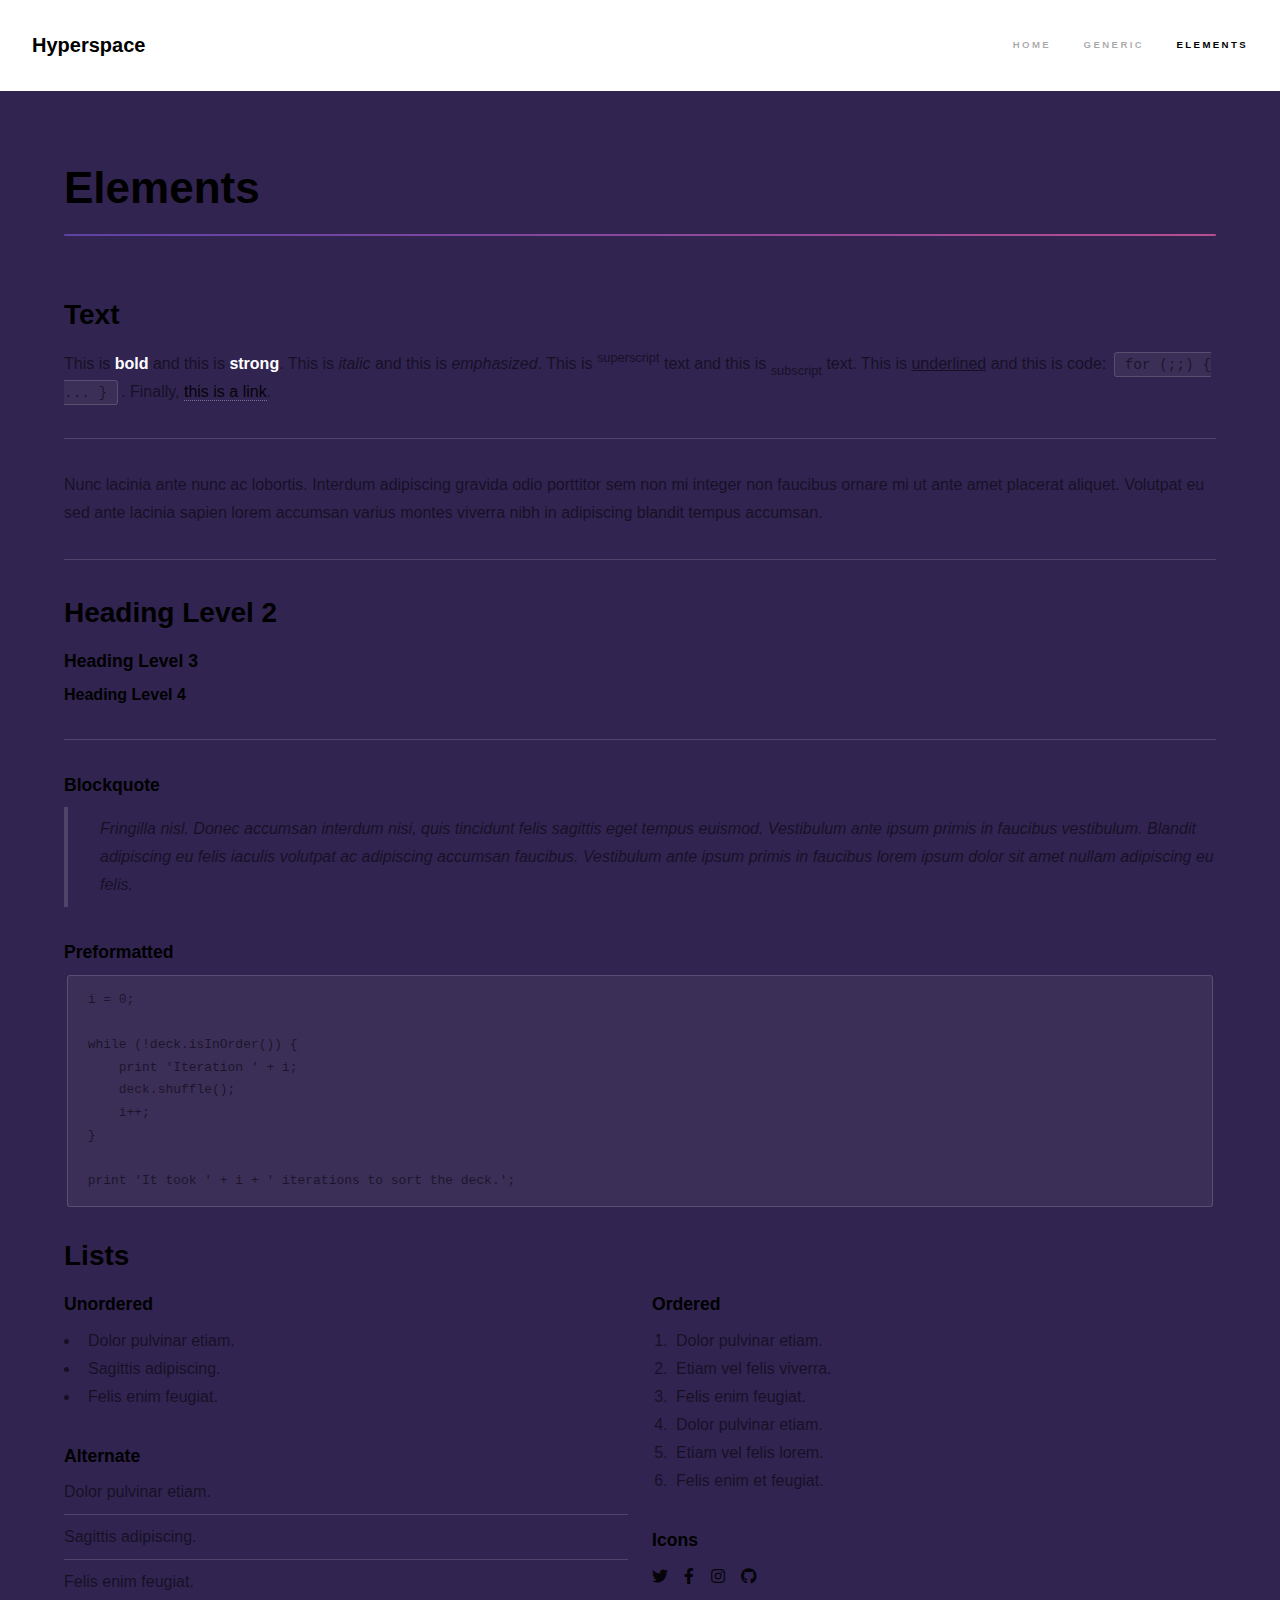
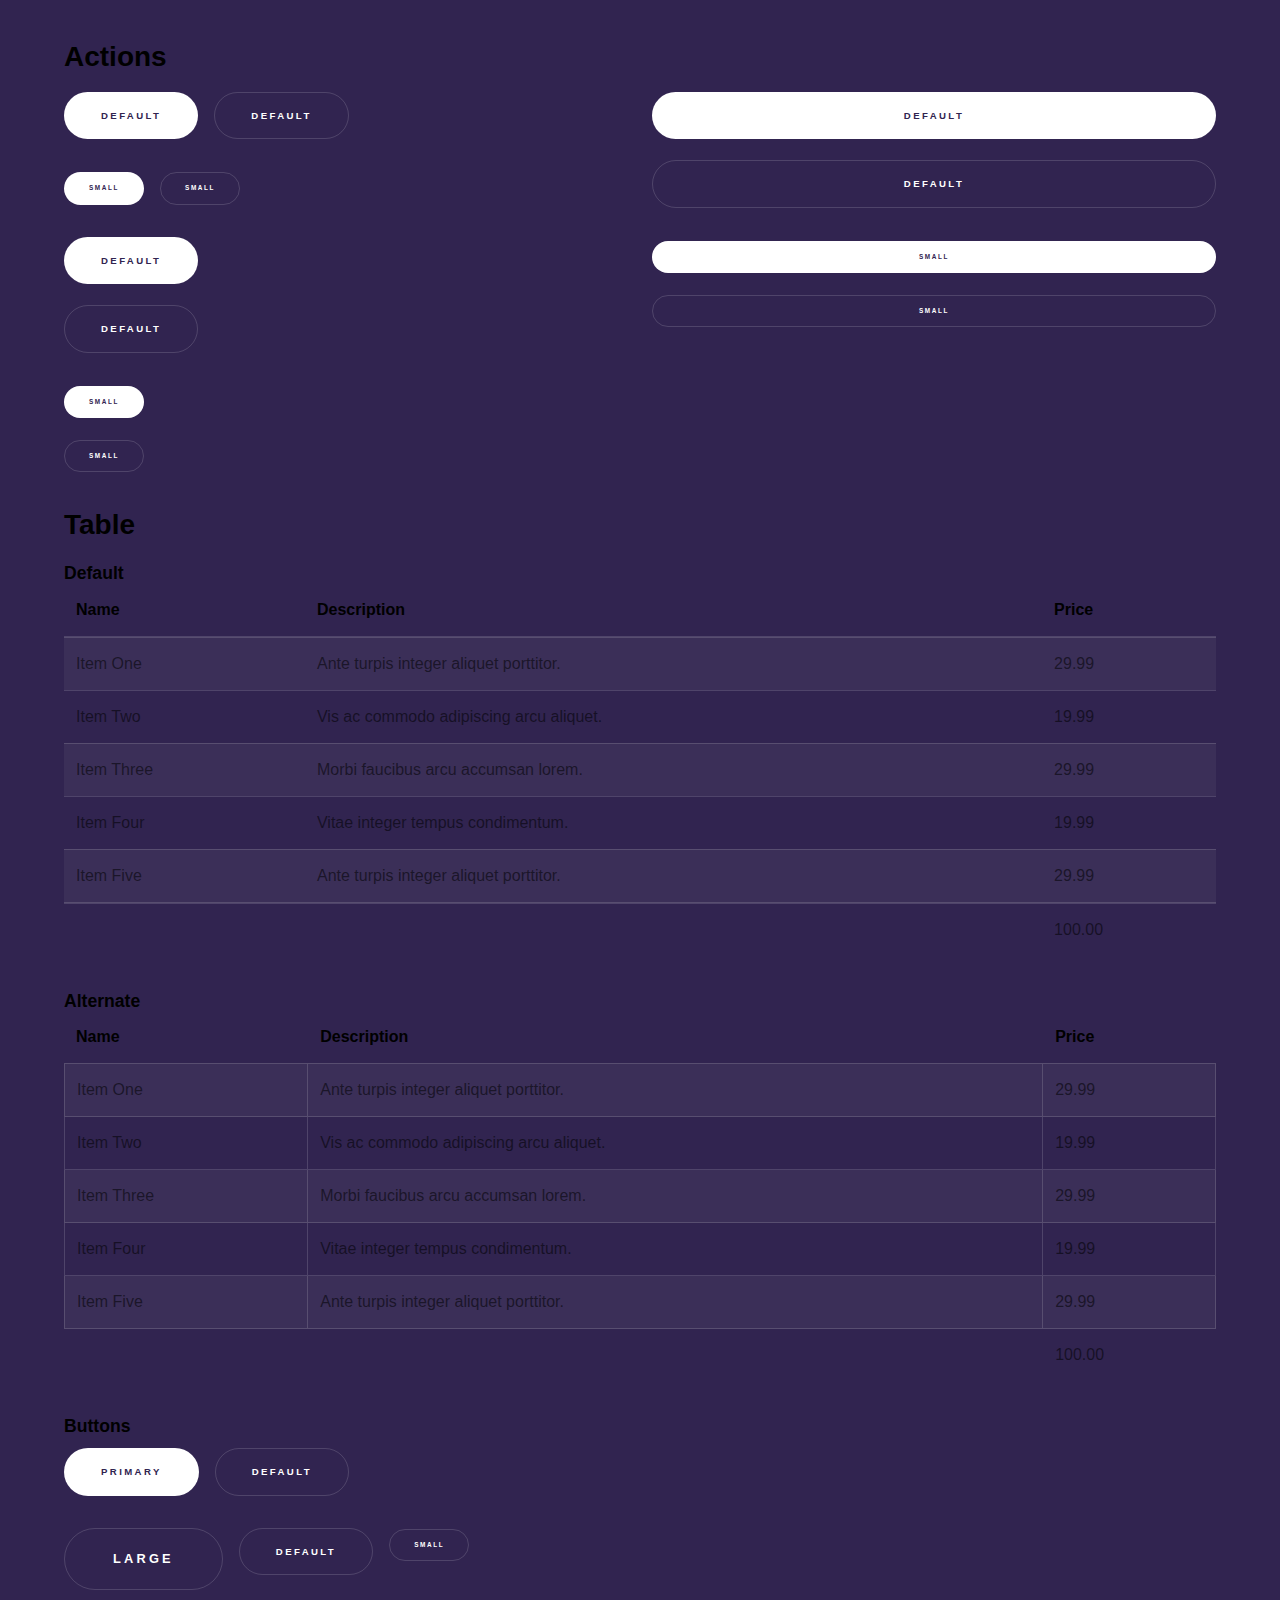
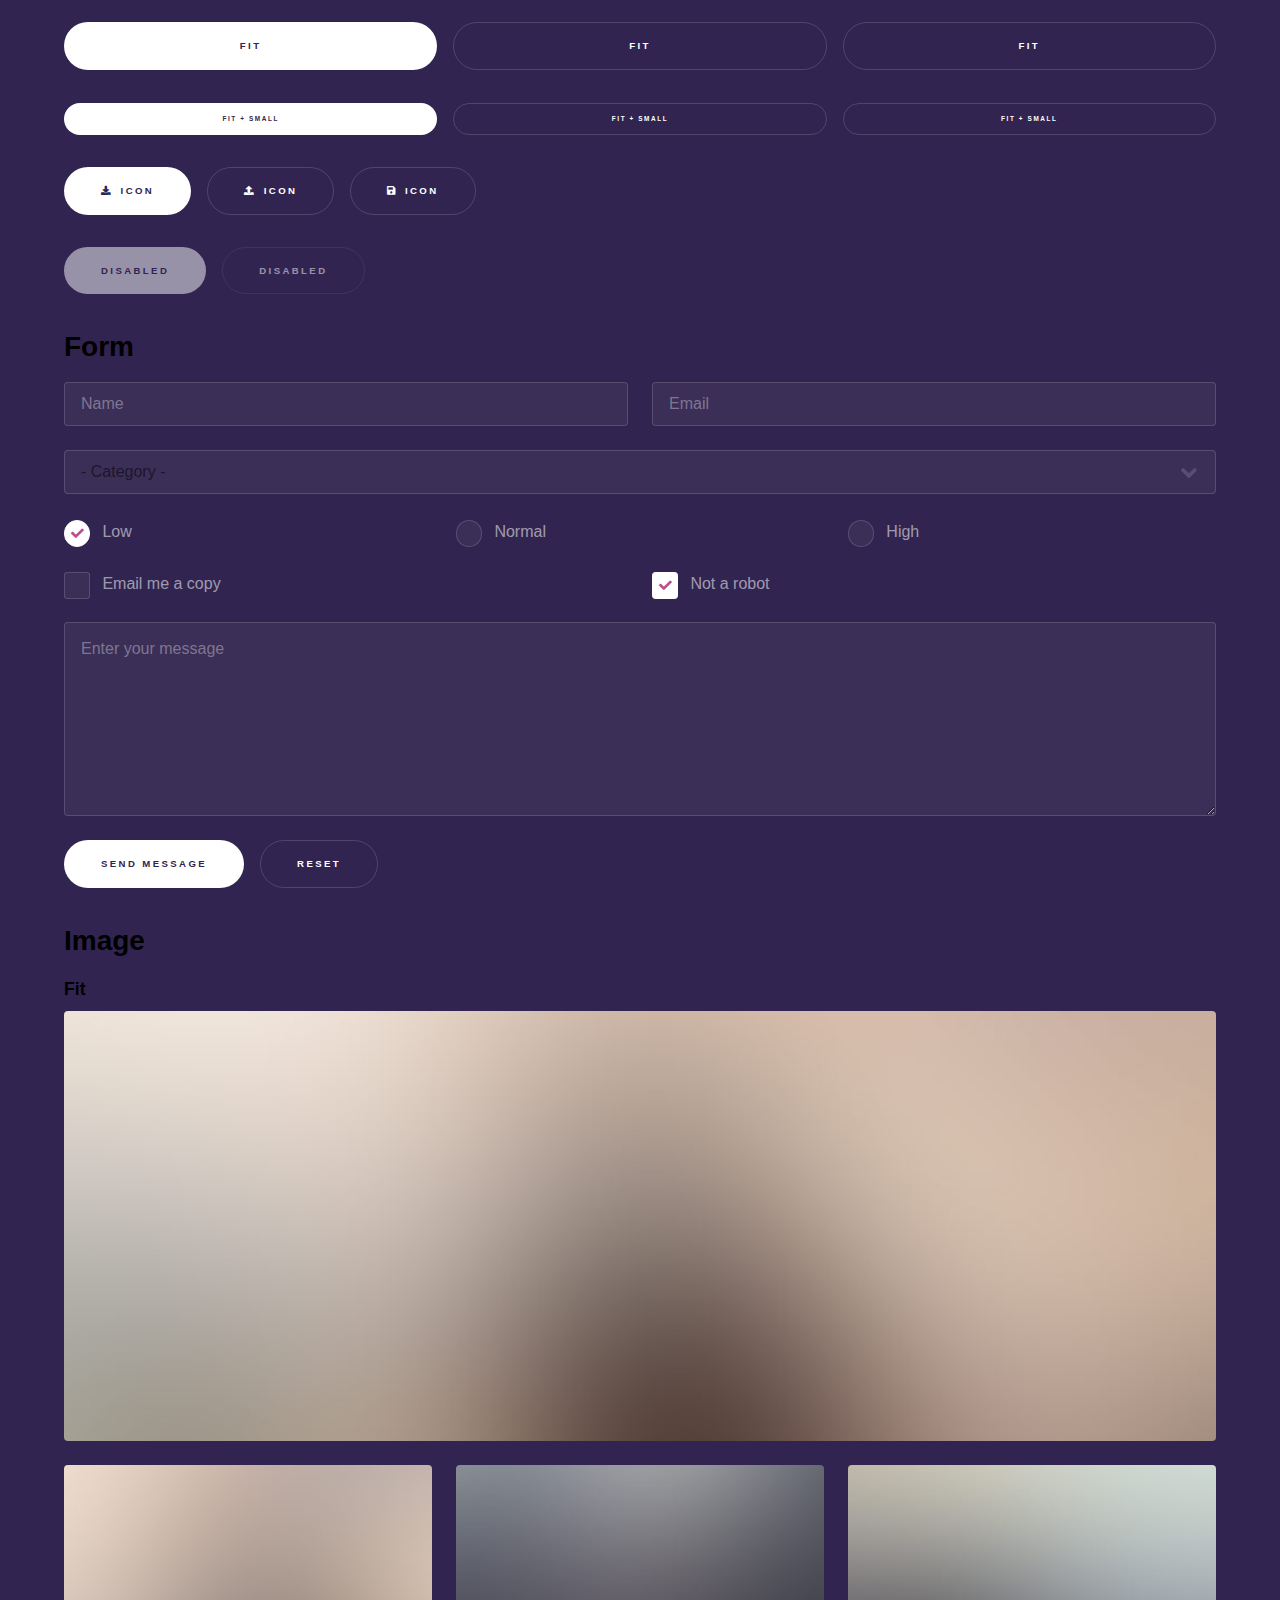
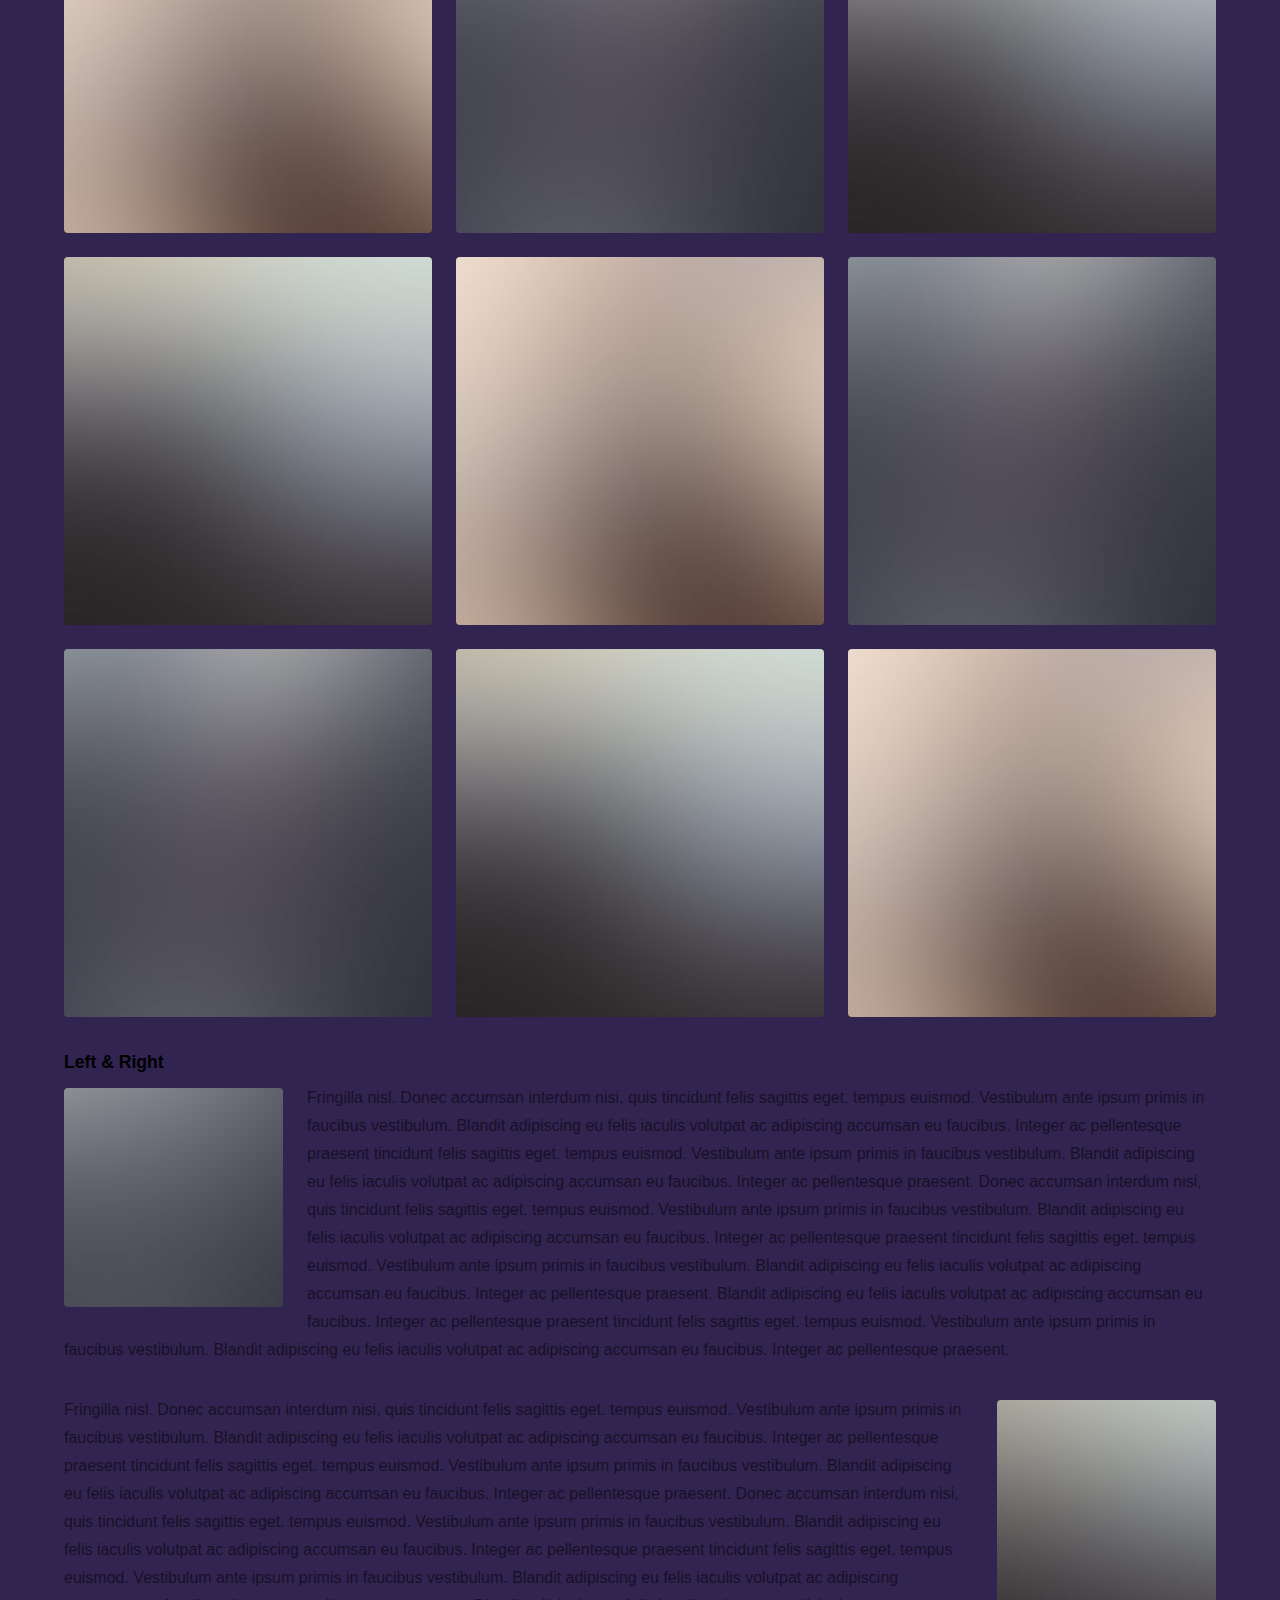
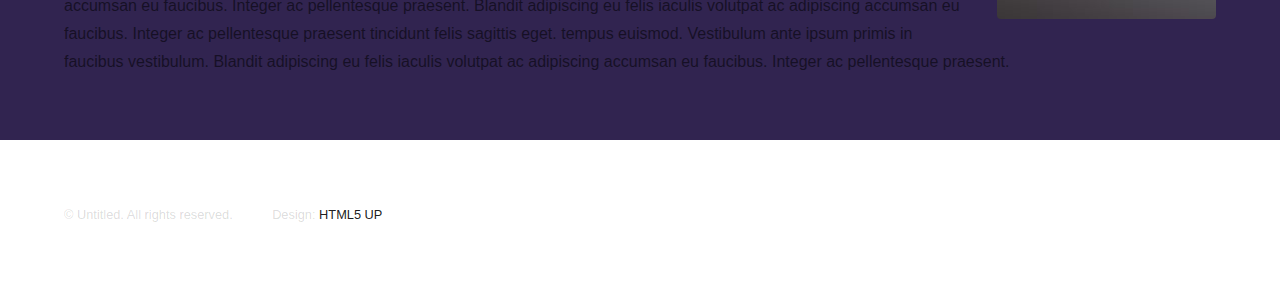
<file: elements.html>
<!DOCTYPE HTML>
<!--
	Hyperspace by HTML5 UP
	html5up.net | @ajlkn
	Free for personal and commercial use under the CCA 3.0 license (html5up.net/license)
-->
<html>
	<head>
		<title>Elements - Hyperspace by HTML5 UP</title>
		<meta charset="utf-8" />
		<meta name="viewport" content="width=device-width, initial-scale=1, user-scalable=no" />
		<link rel="stylesheet" href="assets/css/main.css" />
		<noscript><link rel="stylesheet" href="assets/css/noscript.css" /></noscript>
	</head>
	<body class="is-preload">

		<!-- Header -->
			<header id="header">
				<a href="index.html" class="title">Hyperspace</a>
				<nav>
					<ul>
						<li><a href="index.html">Home</a></li>
						<li><a href="generic.html">Generic</a></li>
						<li><a href="elements.html"  class="active">Elements</a></li>
					</ul>
				</nav>
			</header>

		<!-- Wrapper -->
			<div id="wrapper">

				<!-- Main -->
					<section id="main" class="wrapper">
						<div class="inner">
							<h1 class="major">Elements</h1>

							<!-- Text -->
								<section>
									<h2>Text</h2>
									<p>This is <b>bold</b> and this is <strong>strong</strong>. This is <i>italic</i> and this is <em>emphasized</em>.
									This is <sup>superscript</sup> text and this is <sub>subscript</sub> text.
									This is <u>underlined</u> and this is code: <code>for (;;) { ... }</code>. Finally, <a href="#">this is a link</a>.</p>
									<hr />
									<p>Nunc lacinia ante nunc ac lobortis. Interdum adipiscing gravida odio porttitor sem non mi integer non faucibus ornare mi ut ante amet placerat aliquet. Volutpat eu sed ante lacinia sapien lorem accumsan varius montes viverra nibh in adipiscing blandit tempus accumsan.</p>
									<hr />
									<h2>Heading Level 2</h2>
									<h3>Heading Level 3</h3>
									<h4>Heading Level 4</h4>
									<hr />
									<h3>Blockquote</h3>
									<blockquote>Fringilla nisl. Donec accumsan interdum nisi, quis tincidunt felis sagittis eget tempus euismod. Vestibulum ante ipsum primis in faucibus vestibulum. Blandit adipiscing eu felis iaculis volutpat ac adipiscing accumsan faucibus. Vestibulum ante ipsum primis in faucibus lorem ipsum dolor sit amet nullam adipiscing eu felis.</blockquote>
									<h3>Preformatted</h3>
									<pre><code>i = 0;

while (!deck.isInOrder()) {
    print 'Iteration ' + i;
    deck.shuffle();
    i++;
}

print 'It took ' + i + ' iterations to sort the deck.';</code></pre>
								</section>

							<!-- Lists -->
								<section>
									<h2>Lists</h2>
									<div class="row">
										<div class="col-6 col-12-medium">
											<h3>Unordered</h3>
											<ul>
												<li>Dolor pulvinar etiam.</li>
												<li>Sagittis adipiscing.</li>
												<li>Felis enim feugiat.</li>
											</ul>
											<h3>Alternate</h3>
											<ul class="alt">
												<li>Dolor pulvinar etiam.</li>
												<li>Sagittis adipiscing.</li>
												<li>Felis enim feugiat.</li>
											</ul>
										</div>
										<div class="col-6 col-12-medium">
											<h3>Ordered</h3>
											<ol>
												<li>Dolor pulvinar etiam.</li>
												<li>Etiam vel felis viverra.</li>
												<li>Felis enim feugiat.</li>
												<li>Dolor pulvinar etiam.</li>
												<li>Etiam vel felis lorem.</li>
												<li>Felis enim et feugiat.</li>
											</ol>
											<h3>Icons</h3>
											<ul class="icons">
												<li><a href="#" class="icon brands fa-twitter"><span class="label">Twitter</span></a></li>
												<li><a href="#" class="icon brands fa-facebook-f"><span class="label">Facebook</span></a></li>
												<li><a href="#" class="icon brands fa-instagram"><span class="label">Instagram</span></a></li>
												<li><a href="#" class="icon brands fa-github"><span class="label">Github</span></a></li>
											</ul>
										</div>
									</div>
									<h2>Actions</h2>
									<div class="row">
										<div class="col-6 col-12-medium">
											<ul class="actions">
												<li><a href="#" class="button primary">Default</a></li>
												<li><a href="#" class="button">Default</a></li>
											</ul>
											<ul class="actions small">
												<li><a href="#" class="button primary small">Small</a></li>
												<li><a href="#" class="button small">Small</a></li>
											</ul>
											<ul class="actions stacked">
												<li><a href="#" class="button primary">Default</a></li>
												<li><a href="#" class="button">Default</a></li>
											</ul>
											<ul class="actions stacked">
												<li><a href="#" class="button primary small">Small</a></li>
												<li><a href="#" class="button small">Small</a></li>
											</ul>
										</div>
										<div class="col-6 col-12-medium">
											<ul class="actions stacked">
												<li><a href="#" class="button primary fit">Default</a></li>
												<li><a href="#" class="button fit">Default</a></li>
											</ul>
											<ul class="actions stacked">
												<li><a href="#" class="button primary small fit">Small</a></li>
												<li><a href="#" class="button small fit">Small</a></li>
											</ul>
										</div>
									</div>
								</section>

							<!-- Table -->
								<section>
									<h2>Table</h2>
									<h3>Default</h3>
									<div class="table-wrapper">
										<table>
											<thead>
												<tr>
													<th>Name</th>
													<th>Description</th>
													<th>Price</th>
												</tr>
											</thead>
											<tbody>
												<tr>
													<td>Item One</td>
													<td>Ante turpis integer aliquet porttitor.</td>
													<td>29.99</td>
												</tr>
												<tr>
													<td>Item Two</td>
													<td>Vis ac commodo adipiscing arcu aliquet.</td>
													<td>19.99</td>
												</tr>
												<tr>
													<td>Item Three</td>
													<td> Morbi faucibus arcu accumsan lorem.</td>
													<td>29.99</td>
												</tr>
												<tr>
													<td>Item Four</td>
													<td>Vitae integer tempus condimentum.</td>
													<td>19.99</td>
												</tr>
												<tr>
													<td>Item Five</td>
													<td>Ante turpis integer aliquet porttitor.</td>
													<td>29.99</td>
												</tr>
											</tbody>
											<tfoot>
												<tr>
													<td colspan="2"></td>
													<td>100.00</td>
												</tr>
											</tfoot>
										</table>
									</div>

									<h3>Alternate</h3>
									<div class="table-wrapper">
										<table class="alt">
											<thead>
												<tr>
													<th>Name</th>
													<th>Description</th>
													<th>Price</th>
												</tr>
											</thead>
											<tbody>
												<tr>
													<td>Item One</td>
													<td>Ante turpis integer aliquet porttitor.</td>
													<td>29.99</td>
												</tr>
												<tr>
													<td>Item Two</td>
													<td>Vis ac commodo adipiscing arcu aliquet.</td>
													<td>19.99</td>
												</tr>
												<tr>
													<td>Item Three</td>
													<td> Morbi faucibus arcu accumsan lorem.</td>
													<td>29.99</td>
												</tr>
												<tr>
													<td>Item Four</td>
													<td>Vitae integer tempus condimentum.</td>
													<td>19.99</td>
												</tr>
												<tr>
													<td>Item Five</td>
													<td>Ante turpis integer aliquet porttitor.</td>
													<td>29.99</td>
												</tr>
											</tbody>
											<tfoot>
												<tr>
													<td colspan="2"></td>
													<td>100.00</td>
												</tr>
											</tfoot>
										</table>
									</div>
								</section>

							<!-- Buttons -->
								<section>
									<h3>Buttons</h3>
									<ul class="actions">
										<li><a href="#" class="button primary">Primary</a></li>
										<li><a href="#" class="button">Default</a></li>
									</ul>
									<ul class="actions">
										<li><a href="#" class="button large">Large</a></li>
										<li><a href="#" class="button">Default</a></li>
										<li><a href="#" class="button small">Small</a></li>
									</ul>
									<ul class="actions fit">
										<li><a href="#" class="button primary fit">Fit</a></li>
										<li><a href="#" class="button fit">Fit</a></li>
										<li><a href="#" class="button fit">Fit</a></li>
									</ul>
									<ul class="actions fit small">
										<li><a href="#" class="button primary fit small">Fit + Small</a></li>
										<li><a href="#" class="button fit small">Fit + Small</a></li>
										<li><a href="#" class="button fit small">Fit + Small</a></li>
									</ul>
									<ul class="actions">
										<li><a href="#" class="button primary icon solid fa-download">Icon</a></li>
										<li><a href="#" class="button icon solid fa-upload">Icon</a></li>
										<li><a href="#" class="button icon solid fa-save">Icon</a></li>
									</ul>
									<ul class="actions">
										<li><span class="button primary disabled">Disabled</span></li>
										<li><span class="button disabled">Disabled</span></li>
									</ul>
								</section>

							<!-- Form -->
								<section>
									<h2>Form</h2>
									<form method="post" action="#">
										<div class="row gtr-uniform">
											<div class="col-6 col-12-xsmall">
												<input type="text" name="demo-name" id="demo-name" value="" placeholder="Name" />
											</div>
											<div class="col-6 col-12-xsmall">
												<input type="email" name="demo-email" id="demo-email" value="" placeholder="Email" />
											</div>
											<div class="col-12">
												<select name="demo-category" id="demo-category">
													<option value="">- Category -</option>
													<option value="1">Manufacturing</option>
													<option value="1">Shipping</option>
													<option value="1">Administration</option>
													<option value="1">Human Resources</option>
												</select>
											</div>
											<div class="col-4 col-12-small">
												<input type="radio" id="demo-priority-low" name="demo-priority" checked>
												<label for="demo-priority-low">Low</label>
											</div>
											<div class="col-4 col-12-small">
												<input type="radio" id="demo-priority-normal" name="demo-priority">
												<label for="demo-priority-normal">Normal</label>
											</div>
											<div class="col-4 col-12-small">
												<input type="radio" id="demo-priority-high" name="demo-priority">
												<label for="demo-priority-high">High</label>
											</div>
											<div class="col-6 col-12-small">
												<input type="checkbox" id="demo-copy" name="demo-copy">
												<label for="demo-copy">Email me a copy</label>
											</div>
											<div class="col-6 col-12-small">
												<input type="checkbox" id="demo-human" name="demo-human" checked>
												<label for="demo-human">Not a robot</label>
											</div>
											<div class="col-12">
												<textarea name="demo-message" id="demo-message" placeholder="Enter your message" rows="6"></textarea>
											</div>
											<div class="col-12">
												<ul class="actions">
													<li><input type="submit" value="Send Message" class="primary" /></li>
													<li><input type="reset" value="Reset" /></li>
												</ul>
											</div>
										</div>
									</form>
								</section>

							<!-- Image -->
								<section>
									<h2>Image</h2>
									<h3>Fit</h3>
									<div class="box alt">
										<div class="row gtr-uniform">
											<div class="col-12"><span class="image fit"><img src="images/pic04.jpg" alt="" /></span></div>
											<div class="col-4"><span class="image fit"><img src="images/pic01.jpg" alt="" /></span></div>
											<div class="col-4"><span class="image fit"><img src="images/pic02.jpg" alt="" /></span></div>
											<div class="col-4"><span class="image fit"><img src="images/pic03.jpg" alt="" /></span></div>
											<div class="col-4"><span class="image fit"><img src="images/pic03.jpg" alt="" /></span></div>
											<div class="col-4"><span class="image fit"><img src="images/pic01.jpg" alt="" /></span></div>
											<div class="col-4"><span class="image fit"><img src="images/pic02.jpg" alt="" /></span></div>
											<div class="col-4"><span class="image fit"><img src="images/pic02.jpg" alt="" /></span></div>
											<div class="col-4"><span class="image fit"><img src="images/pic03.jpg" alt="" /></span></div>
											<div class="col-4"><span class="image fit"><img src="images/pic01.jpg" alt="" /></span></div>
										</div>
									</div>
									<h3>Left &amp; Right</h3>
									<p><span class="image left"><img src="images/pic05.jpg" alt="" /></span>Fringilla nisl. Donec accumsan interdum nisi, quis tincidunt felis sagittis eget. tempus euismod. Vestibulum ante ipsum primis in faucibus vestibulum. Blandit adipiscing eu felis iaculis volutpat ac adipiscing accumsan eu faucibus. Integer ac pellentesque praesent tincidunt felis sagittis eget. tempus euismod. Vestibulum ante ipsum primis in faucibus vestibulum. Blandit adipiscing eu felis iaculis volutpat ac adipiscing accumsan eu faucibus. Integer ac pellentesque praesent. Donec accumsan interdum nisi, quis tincidunt felis sagittis eget. tempus euismod. Vestibulum ante ipsum primis in faucibus vestibulum. Blandit adipiscing eu felis iaculis volutpat ac adipiscing accumsan eu faucibus. Integer ac pellentesque praesent tincidunt felis sagittis eget. tempus euismod. Vestibulum ante ipsum primis in faucibus vestibulum. Blandit adipiscing eu felis iaculis volutpat ac adipiscing accumsan eu faucibus. Integer ac pellentesque praesent. Blandit adipiscing eu felis iaculis volutpat ac adipiscing accumsan eu faucibus. Integer ac pellentesque praesent tincidunt felis sagittis eget. tempus euismod. Vestibulum ante ipsum primis in faucibus vestibulum. Blandit adipiscing eu felis iaculis volutpat ac adipiscing accumsan eu faucibus. Integer ac pellentesque praesent.</p>
									<p><span class="image right"><img src="images/pic06.jpg" alt="" /></span>Fringilla nisl. Donec accumsan interdum nisi, quis tincidunt felis sagittis eget. tempus euismod. Vestibulum ante ipsum primis in faucibus vestibulum. Blandit adipiscing eu felis iaculis volutpat ac adipiscing accumsan eu faucibus. Integer ac pellentesque praesent tincidunt felis sagittis eget. tempus euismod. Vestibulum ante ipsum primis in faucibus vestibulum. Blandit adipiscing eu felis iaculis volutpat ac adipiscing accumsan eu faucibus. Integer ac pellentesque praesent. Donec accumsan interdum nisi, quis tincidunt felis sagittis eget. tempus euismod. Vestibulum ante ipsum primis in faucibus vestibulum. Blandit adipiscing eu felis iaculis volutpat ac adipiscing accumsan eu faucibus. Integer ac pellentesque praesent tincidunt felis sagittis eget. tempus euismod. Vestibulum ante ipsum primis in faucibus vestibulum. Blandit adipiscing eu felis iaculis volutpat ac adipiscing accumsan eu faucibus. Integer ac pellentesque praesent. Blandit adipiscing eu felis iaculis volutpat ac adipiscing accumsan eu faucibus. Integer ac pellentesque praesent tincidunt felis sagittis eget. tempus euismod. Vestibulum ante ipsum primis in faucibus vestibulum. Blandit adipiscing eu felis iaculis volutpat ac adipiscing accumsan eu faucibus. Integer ac pellentesque praesent.</p>
								</section>

						</div>
					</section>

			</div>

		<!-- Footer -->
			<footer id="footer" class="wrapper alt">
				<div class="inner">
					<ul class="menu">
						<li>&copy; Untitled. All rights reserved.</li><li>Design: <a href="http://html5up.net">HTML5 UP</a></li>
					</ul>
				</div>
			</footer>

		<!-- Scripts -->
			<script src="assets/js/jquery.min.js"></script>
			<script src="assets/js/jquery.scrollex.min.js"></script>
			<script src="assets/js/jquery.scrolly.min.js"></script>
			<script src="assets/js/browser.min.js"></script>
			<script src="assets/js/breakpoints.min.js"></script>
			<script src="assets/js/util.js"></script>
			<script src="assets/js/main.js"></script>

	</body>
</html>
</file>
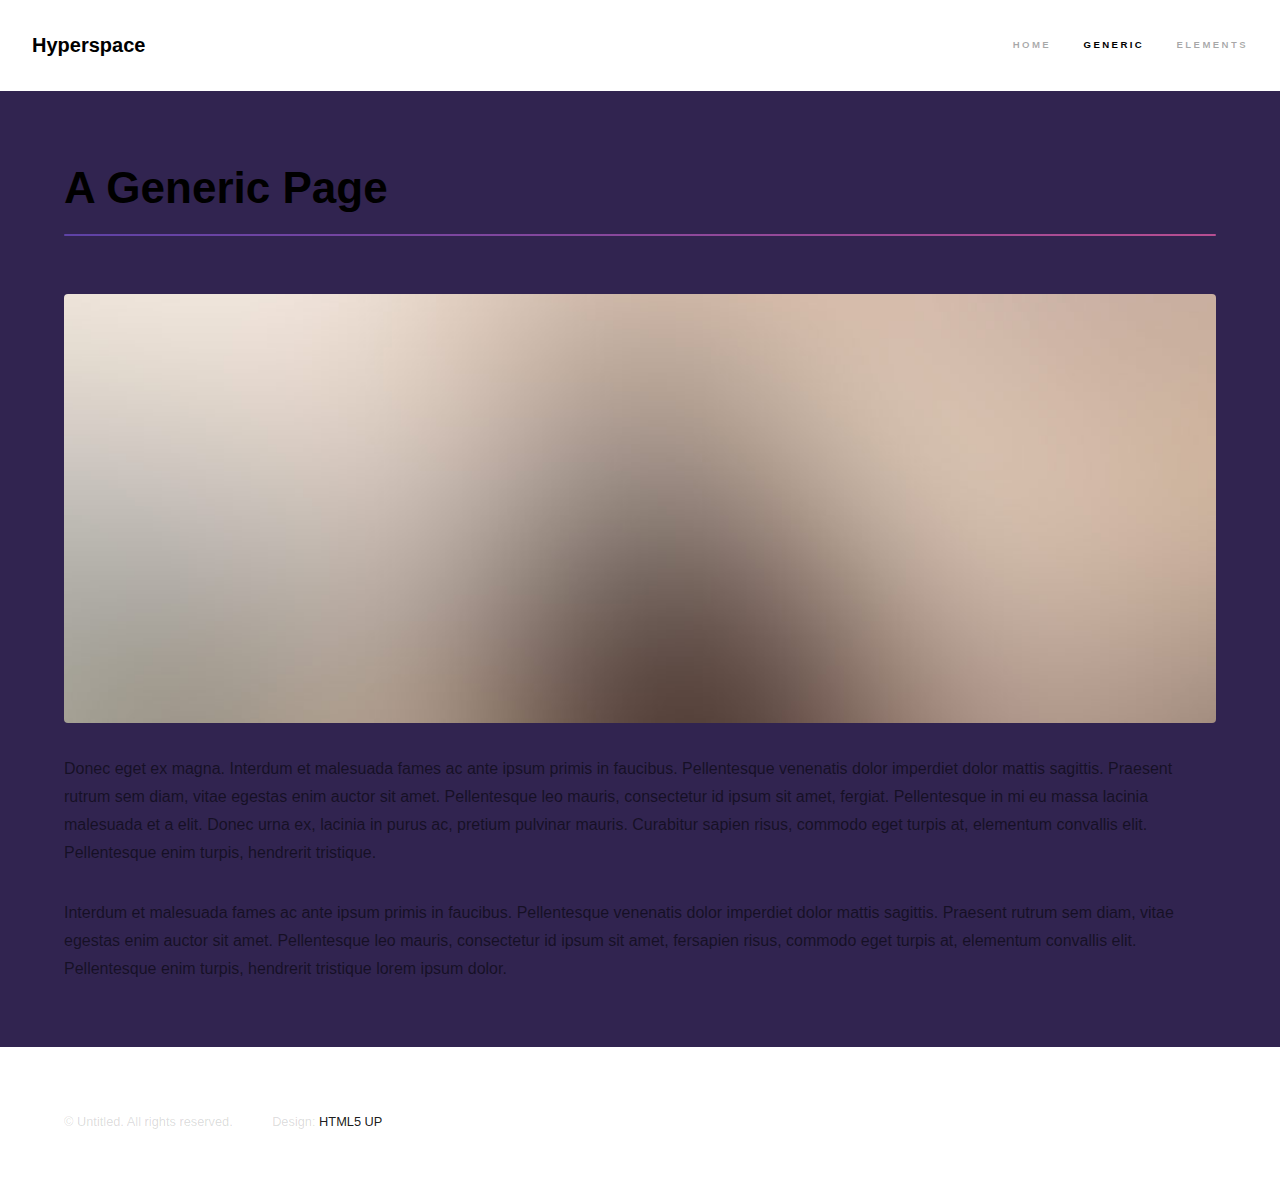
<file: generic.html>
<!DOCTYPE HTML>
<!--
	Hyperspace by HTML5 UP
	html5up.net | @ajlkn
	Free for personal and commercial use under the CCA 3.0 license (html5up.net/license)
-->
<html>
	<head>
		<title>Generic - Hyperspace by HTML5 UP</title>
		<meta charset="utf-8" />
		<meta name="viewport" content="width=device-width, initial-scale=1, user-scalable=no" />
		<link rel="stylesheet" href="assets/css/main.css" />
		<noscript><link rel="stylesheet" href="assets/css/noscript.css" /></noscript>
	</head>
	<body class="is-preload">

		<!-- Header -->
			<header id="header">
				<a href="index.html" class="title">Hyperspace</a>
				<nav>
					<ul>
						<li><a href="index.html">Home</a></li>
						<li><a href="generic.html" class="active">Generic</a></li>
						<li><a href="elements.html">Elements</a></li>
					</ul>
				</nav>
			</header>

		<!-- Wrapper -->
			<div id="wrapper">

				<!-- Main -->
					<section id="main" class="wrapper">
						<div class="inner">
							<h1 class="major">A Generic Page</h1>
							<span class="image fit"><img src="images/pic04.jpg" alt="" /></span>
							<p>Donec eget ex magna. Interdum et malesuada fames ac ante ipsum primis in faucibus. Pellentesque venenatis dolor imperdiet dolor mattis sagittis. Praesent rutrum sem diam, vitae egestas enim auctor sit amet. Pellentesque leo mauris, consectetur id ipsum sit amet, fergiat. Pellentesque in mi eu massa lacinia malesuada et a elit. Donec urna ex, lacinia in purus ac, pretium pulvinar mauris. Curabitur sapien risus, commodo eget turpis at, elementum convallis elit. Pellentesque enim turpis, hendrerit tristique.</p>
							<p>Interdum et malesuada fames ac ante ipsum primis in faucibus. Pellentesque venenatis dolor imperdiet dolor mattis sagittis. Praesent rutrum sem diam, vitae egestas enim auctor sit amet. Pellentesque leo mauris, consectetur id ipsum sit amet, fersapien risus, commodo eget turpis at, elementum convallis elit. Pellentesque enim turpis, hendrerit tristique lorem ipsum dolor.</p>
						</div>
					</section>

			</div>

		<!-- Footer -->
			<footer id="footer" class="wrapper alt">
				<div class="inner">
					<ul class="menu">
						<li>&copy; Untitled. All rights reserved.</li><li>Design: <a href="http://html5up.net">HTML5 UP</a></li>
					</ul>
				</div>
			</footer>

		<!-- Scripts -->
			<script src="assets/js/jquery.min.js"></script>
			<script src="assets/js/jquery.scrollex.min.js"></script>
			<script src="assets/js/jquery.scrolly.min.js"></script>
			<script src="assets/js/browser.min.js"></script>
			<script src="assets/js/breakpoints.min.js"></script>
			<script src="assets/js/util.js"></script>
			<script src="assets/js/main.js"></script>

	</body>
</html>
</file>
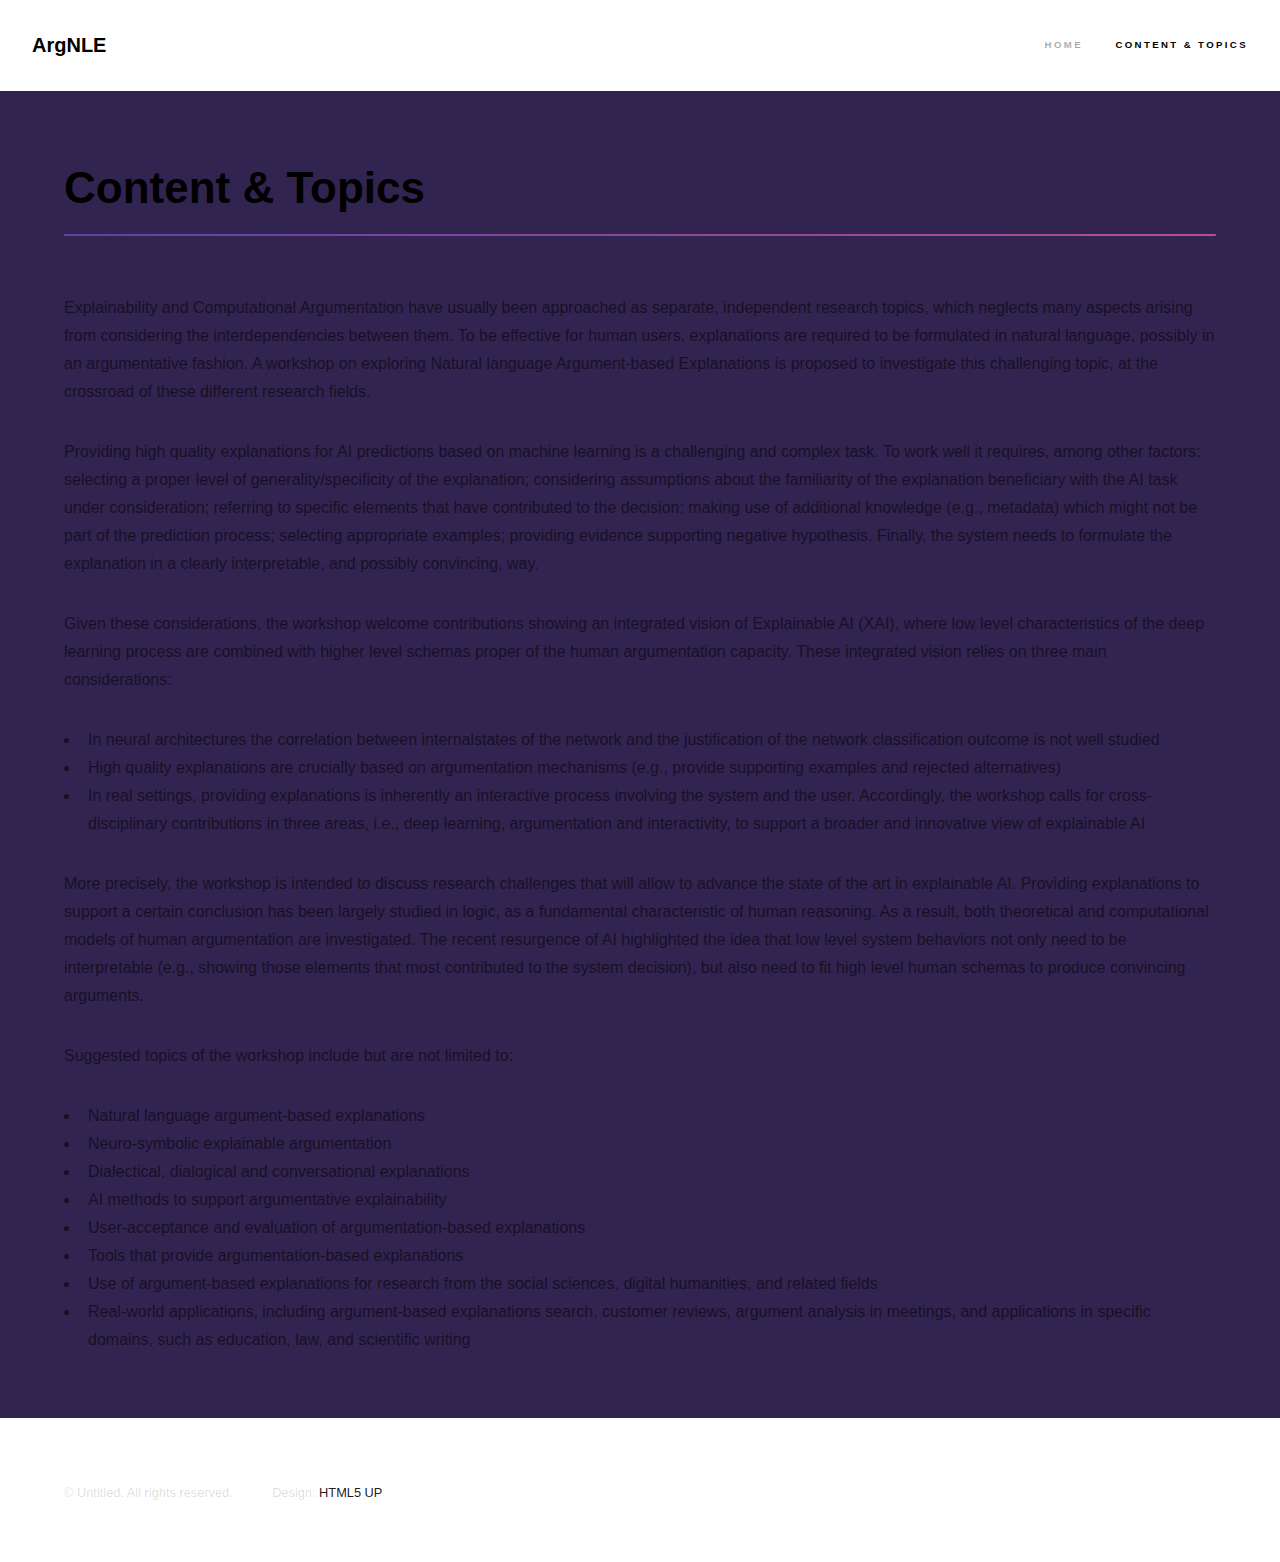
<file: ws_content.html>
<!DOCTYPE HTML>
<!--
	Hyperspace by HTML5 UP
	html5up.net | @ajlkn
	Free for personal and commercial use under the CCA 3.0 license (html5up.net/license)
-->
<html>
	<head>
		<title>Content - The First Workshop on Natural Language Argument-Based Explanations</title>
		<meta charset="utf-8" />
		<meta name="viewport" content="width=device-width, initial-scale=1, user-scalable=no" />
		<link rel="stylesheet" href="assets/css/main.css" />
		<noscript><link rel="stylesheet" href="assets/css/noscript.css" /></noscript>
	</head>
	<body class="is-preload">

		<!-- Header -->
			<header id="header">
				<a href="index.html" class="title">ArgNLE</a>
				<nav>
					<ul>
						<li><a href="index.html">Home</a></li>
						<li><a href="ws_content.html" class="active">Content & Topics</a></li>
					</ul>
				</nav>
			</header>

		<!-- Wrapper -->
			<div id="wrapper">

				<!-- Main -->
					<section id="main" class="wrapper">
						<div class="inner">
							<h1 class="major">Content & Topics</h1>
							<p>Explainability and Computational Argumentation have usually been approached as separate, independent research topics, which neglects many aspects arising from considering the interdependencies  between them. To be effective for human users, explanations are required to be formulated in natural language, possibly in an argumentative fashion. A workshop on exploring Natural language Argument-based Explanations is proposed to investigate this challenging topic, at the crossroad of these different research fields.</p>
							<p>Providing high quality explanations for AI predictions based on machine learning is a challenging and complex task. To work well it requires, among other factors: selecting a proper level of generality/specificity of the explanation; considering assumptions about the familiarity of the explanation beneficiary with the AI task under consideration; referring to specific elements that have contributed to the decision; making use of additional knowledge (e.g., metadata) which might not be part of the prediction process; selecting appropriate examples; providing evidence supporting negative hypothesis. Finally, the system needs to formulate the explanation in a clearly interpretable, and possibly convincing, way.</p>
							<p>Given these considerations, the workshop welcome contributions showing an integrated vision of Explainable AI
								(XAI), where low level characteristics of the deep learning process are combined with higher level schemas proper of the human argumentation capacity. These integrated vision
								relies on three main considerations: 
								<ul>
									<li>In neural architectures the correlation between internalstates of the network and the justification of the network classification outcome is not well studied</li>
									<li>High quality explanations are crucially based on argumentation mechanisms (e.g., provide supporting examples and rejected alternatives)</li>
									<li>In real settings, providing explanations is inherently an interactive process involving the system and the user. Accordingly, the workshop calls for cross-disciplinary contributions in three areas, i.e., deep learning, argumentation and interactivity, to support a broader and innovative view of explainable AI</li>
								</ul>
							</p>
							<p>More precisely, the workshop is intended to discuss research challenges that will allow to advance the state of the art in explainable AI. Providing explanations to support a certain conclusion has been largely studied in logic, as a fundamental characteristic of human reasoning. As a result, both theoretical and computational models of human argumentation are investigated. The recent resurgence of AI highlighted the idea that low level system behaviors not only need to be interpretable (e.g., showing those elements that most contributed to the system decision), but also need to fit high level human schemas to produce convincing arguments.</p>
							<p>
                                Suggested topics of the workshop include but are not limited to:
                                <ul>
                                    <li>Natural language argument-based explanations</li>
                                    <li>Neuro-symbolic explainable argumentation</li>
                                    <li>Dialectical, dialogical and conversational explanations</li>
                                    <li>AI methods to support argumentative explainability</li>
                                    <li>User-acceptance and evaluation of argumentation-based explanations</li>
                                    <li>Tools that provide argumentation-based explanations</li>
                                    <li>Use of argument-based explanations for research from the social sciences, digital humanities, and related fields</li>
                                    <li>Real-world applications, including argument-based explanations search, customer reviews, argument analysis in meetings, and applications in specific domains, such as education, law, and scientific writing</li>
                                </ul>
                            </p>
						</div>
					</section>

			</div>

		<!-- Footer -->
			<footer id="footer" class="wrapper alt">
				<div class="inner">
					<ul class="menu">
						<li>&copy; Untitled. All rights reserved.</li><li>Design: <a href="http://html5up.net">HTML5 UP</a></li>
					</ul>
				</div>
			</footer>

		<!-- Scripts -->
			<script src="assets/js/jquery.min.js"></script>
			<script src="assets/js/jquery.scrollex.min.js"></script>
			<script src="assets/js/jquery.scrolly.min.js"></script>
			<script src="assets/js/browser.min.js"></script>
			<script src="assets/js/breakpoints.min.js"></script>
			<script src="assets/js/util.js"></script>
			<script src="assets/js/main.js"></script>

	</body>
</html>
</file>
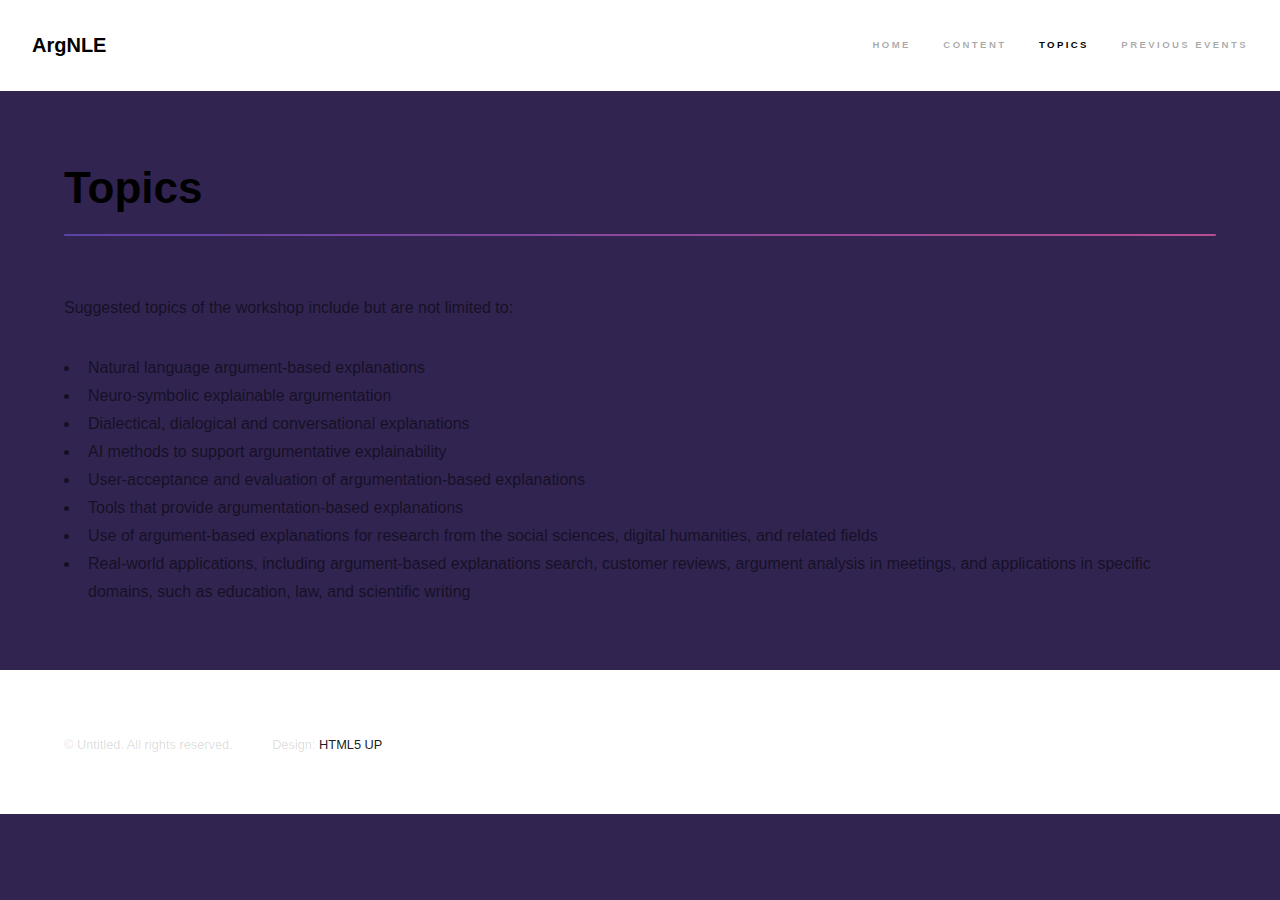
<file: ws_topics.html>
<!DOCTYPE HTML>
<!--
	Hyperspace by HTML5 UP
	html5up.net | @ajlkn
	Free for personal and commercial use under the CCA 3.0 license (html5up.net/license)
-->
<html>
	<head>
		<title>Generic - Hyperspace by HTML5 UP</title>
		<meta charset="utf-8" />
		<meta name="viewport" content="width=device-width, initial-scale=1, user-scalable=no" />
		<link rel="stylesheet" href="assets/css/main.css" />
		<noscript><link rel="stylesheet" href="assets/css/noscript.css" /></noscript>
	</head>
	<body class="is-preload">

		<!-- Header -->
			<header id="header">
				<a href="index.html" class="title">ArgNLE</a>
				<nav>
					<ul>
						<li><a href="index.html">Home</a></li>
						<li><a href="ws_content.html">Content</a></li>
						<li><a href="ws_topics.html" class="active">Topics</a></li>
                        <li><a href="ws_similar.html">Previous events</a></li>
					</ul>
				</nav>
			</header>

		<!-- Wrapper -->
			<div id="wrapper">

				<!-- Main -->
					<section id="main" class="wrapper">
						<div class="inner">
							<h1 class="major">Topics</h1>
                            <p>
                                Suggested topics of the workshop include but are not limited to:
                                <ul>
                                    <li>Natural language argument-based explanations</li>
                                    <li>Neuro-symbolic explainable argumentation</li>
                                    <li>Dialectical, dialogical and conversational explanations</li>
                                    <li>AI methods to support argumentative explainability</li>
                                    <li>User-acceptance and evaluation of argumentation-based explanations</li>
                                    <li>Tools that provide argumentation-based explanations</li>
                                    <li>Use of argument-based explanations for research from the social sciences, digital humanities, and related fields</li>
                                    <li>Real-world applications, including argument-based explanations search, customer reviews, argument analysis in meetings, and applications in specific domains, such as education, law, and scientific writing</li>
                                </ul>
                            </p>
                        </div>
					</section>

			</div>

		<!-- Footer -->
			<footer id="footer" class="wrapper alt">
				<div class="inner">
					<ul class="menu">
						<li>&copy; Untitled. All rights reserved.</li><li>Design: <a href="http://html5up.net">HTML5 UP</a></li>
					</ul>
				</div>
			</footer>

		<!-- Scripts -->
			<script src="assets/js/jquery.min.js"></script>
			<script src="assets/js/jquery.scrollex.min.js"></script>
			<script src="assets/js/jquery.scrolly.min.js"></script>
			<script src="assets/js/browser.min.js"></script>
			<script src="assets/js/breakpoints.min.js"></script>
			<script src="assets/js/util.js"></script>
			<script src="assets/js/main.js"></script>

	</body>
</html>
</file>
<file: assets/css/noscript.css>
/*
	Hyperspace by HTML5 UP
	html5up.net | @ajlkn
	Free for personal and commercial use under the CCA 3.0 license (html5up.net/license)
*/

/* Spotlights */

	.spotlights > section > .image:before {
		opacity: 0 !important;
	}

	.spotlights > section > .content > .inner {
		-moz-transform: none !important;
		-webkit-transform: none !important;
		-ms-transform: none !important;
		transform: none !important;
		opacity: 1 !important;
	}

/* Wrapper */

	.wrapper > .inner {
		opacity: 1 !important;
		-moz-transform: none !important;
		-webkit-transform: none !important;
		-ms-transform: none !important;
		transform: none !important;
	}

/* Sidebar */

	#sidebar > .inner {
		opacity: 1 !important;
	}

	#sidebar nav > ul > li {
		-moz-transform: none !important;
		-webkit-transform: none !important;
		-ms-transform: none !important;
		transform: none !important;
		opacity: 1 !important;
	}
</file>
<file: assets/css/main.css>
@import url(fontawesome-all.min.css);

/*
	Hyperspace by HTML5 UP
	html5up.net | @ajlkn
	Free for personal and commercial use under the CCA 3.0 license (html5up.net/license)
*/

html, body, div, span, applet, object,
iframe, h1, h2, h3, h4, h5, h6, p, blockquote,
pre, a, abbr, acronym, address, big, cite,
code, del, dfn, em, img, ins, kbd, q, s, samp,
small, strike, strong, sub, sup, tt, var, b,
u, i, center, dl, dt, dd, ol, ul, li, fieldset,
form, label, legend, table, caption, tbody,
tfoot, thead, tr, th, td, article, aside,
canvas, details, embed, figure, figcaption,
footer, header, hgroup, menu, nav, output, ruby,
section, summary, time, mark, audio, video {
	margin: 0;
	padding: 0;
	border: 0;
	font-size: 100%;
	font: inherit;
	vertical-align: baseline;}

article, aside, details, figcaption, figure,
footer, header, hgroup, menu, nav, section {
	display: block;}

body {
	line-height: 1;
}

ol, ul {
	list-style: none;
}

blockquote, q {
	quotes: none;
}

	blockquote:before, blockquote:after, q:before, q:after {
		content: '';
		content: none;
	}

table {
	border-collapse: collapse;
	border-spacing: 0;
}

body {
	-webkit-text-size-adjust: none;
}

mark {
	background-color: transparent;
	color: inherit;
}

input::-moz-focus-inner {
	border: 0;
	padding: 0;
}

input, select, textarea {
	-moz-appearance: none;
	-webkit-appearance: none;
	-ms-appearance: none;
	appearance: none;
}

/* Basic */

	@-ms-viewport {
		width: device-width;
	}

	body {
		-ms-overflow-style: scrollbar;
	}

	@media screen and (max-width: 480px) {

		html, body {
			min-width: 320px;
		}

	}

	html {
		box-sizing: border-box;
	}

	*, *:before, *:after {
		box-sizing: inherit;
	}

	body {
		background: #312450;
	}

		body.is-preload *, body.is-preload *:before, body.is-preload *:after {
			-moz-animation: none !important;
			-webkit-animation: none !important;
			-ms-animation: none !important;
			animation: none !important;
			-moz-transition: none !important;
			-webkit-transition: none !important;
			-ms-transition: none !important;
			transition: none !important;
		}

/* Type */

	body, input, select, textarea {
		color: rgba(0, 0, 0, 0.55);
		font-family: Arial, Helvetica, sans-serif;
		font-size: 16.5pt;
		font-weight: normal;
		line-height: 1.75;
	}

		@media screen and (max-width: 1680px) {

			body, input, select, textarea {
				font-size: 13pt;
			}

		}

		@media screen and (max-width: 1280px) {

			body, input, select, textarea {
				font-size: 12pt;
			}

		}

		@media screen and (max-width: 360px) {

			body, input, select, textarea {
				font-size: 11pt;
			}

		}

	a {
		-moz-transition: color 0.2s ease, border-bottom-color 0.2s ease;
		-webkit-transition: color 0.2s ease, border-bottom-color 0.2s ease;
		-ms-transition: color 0.2s ease, border-bottom-color 0.2s ease;
		transition: color 0.2s ease, border-bottom-color 0.2s ease;
		border-bottom: dotted 1px rgba(255, 255, 255, 0.35);
		color: rgba(0, 0, 0, 0.9);
		text-decoration: none;
	}

		a:hover {
			border-bottom-color: transparent;
			color: #aaaaaa;
		}

	strong, b {
		color: #ffffff;
		font-weight: bold;
	}

	em, i {
		font-style: italic;
	}

	p {
		margin: 0 0 2em 0;
	}

	h1, h2, h3, h4, h5, h6 {
		color: #000000;
		font-weight: bold;
		line-height: 1.5;
		margin: 0 0 0.5em 0;
	}

		h1 a, h2 a, h3 a, h4 a, h5 a, h6 a {
			color: inherit;
			text-decoration: none;
		}

	h1 {
		font-size: 2.75em;
	}

		h1.major {
			margin: 0 0 1.3em 0;
			position: relative;
			padding-bottom: 0.35em;
		}

			h1.major:after {
				background-image: -moz-linear-gradient(to right, #5e42a6, #b74e91);
				background-image: -webkit-linear-gradient(to right, #5e42a6, #b74e91);
				background-image: -ms-linear-gradient(to right, #5e42a6, #b74e91);
				background-image: linear-gradient(to right, #5e42a6, #b74e91);
				-moz-transition: max-width 0.2s ease;
				-webkit-transition: max-width 0.2s ease;
				-ms-transition: max-width 0.2s ease;
				transition: max-width 0.2s ease;
				border-radius: 0.2em;
				bottom: 0;
				content: '';
				height: 0.05em;
				position: absolute;
				right: 0;
				width: 100%;
			}

	h2 {
		font-size: 1.75em;
	}

	h3 {
		font-size: 1.1em;
	}

	h4 {
		font-size: 1em;
	}

	h5 {
		font-size: 0.8em;
	}

	h6 {
		font-size: 0.6em;
	}

	@media screen and (max-width: 736px) {

		h1 {
			font-size: 2em;
		}

		h2 {
			font-size: 1.25em;
		}

		h3 {
			font-size: 1em;
		}

		h4 {
			font-size: 0.8em;
		}

		h5 {
			font-size: 0.6em;
		}

		h6 {
			font-size: 0.6em;
		}

	}

	sub {
		font-size: 0.8em;
		position: relative;
		top: 0.5em;
	}

	sup {
		font-size: 0.8em;
		position: relative;
		top: -0.5em;
	}

	blockquote {
		border-left: solid 4px rgba(255, 255, 255, 0.15);
		font-style: italic;
		margin: 0 0 2em 0;
		padding: 0.5em 0 0.5em 2em;
	}

	code {
		background: rgba(255, 255, 255, 0.05);
		border-radius: 0.25em;
		border: solid 1px rgba(255, 255, 255, 0.15);
		font-family: "Courier New", monospace;
		font-size: 0.9em;
		margin: 0 0.25em;
		padding: 0.25em 0.65em;
	}

	pre {
		-webkit-overflow-scrolling: touch;
		font-family: "Courier New", monospace;
		font-size: 0.9em;
		margin: 0 0 2em 0;
	}

		pre code {
			display: block;
			line-height: 1.75em;
			padding: 1em 1.5em;
			overflow-x: auto;
		}

	hr {
		border: 0;
		border-bottom: solid 1px rgba(255, 255, 255, 0.15);
		margin: 2em 0;
	}

		hr.major {
			margin: 3em 0;
		}

	.align-left {
		text-align: left;
	}

	.align-center {
		text-align: center;
	}

	.align-right {
		text-align: right;
	}

/* Row */

	.row {
		display: flex;
		flex-wrap: wrap;
		box-sizing: border-box;
		align-items: stretch;
	}

		.row > * {
			box-sizing: border-box;
		}

		.row.gtr-uniform > * > :last-child {
			margin-bottom: 0;
		}

		.row.aln-left {
			justify-content: flex-start;
		}

		.row.aln-center {
			justify-content: center;
		}

		.row.aln-right {
			justify-content: flex-end;
		}

		.row.aln-top {
			align-items: flex-start;
		}

		.row.aln-middle {
			align-items: center;
		}

		.row.aln-bottom {
			align-items: flex-end;
		}

		.row > .imp {
			order: -1;
		}

		.row > .col-1 {
			width: 8.33333%;
		}

		.row > .off-1 {
			margin-left: 8.33333%;
		}

		.row > .col-2 {
			width: 16.66667%;
		}

		.row > .off-2 {
			margin-left: 16.66667%;
		}

		.row > .col-3 {
			width: 25%;
		}

		.row > .off-3 {
			margin-left: 25%;
		}

		.row > .col-4 {
			width: 33.33333%;
		}

		.row > .off-4 {
			margin-left: 33.33333%;
		}

		.row > .col-5 {
			width: 41.66667%;
		}

		.row > .off-5 {
			margin-left: 41.66667%;
		}

		.row > .col-6 {
			width: 50%;
		}

		.row > .off-6 {
			margin-left: 50%;
		}

		.row > .col-7 {
			width: 58.33333%;
		}

		.row > .off-7 {
			margin-left: 58.33333%;
		}

		.row > .col-8 {
			width: 66.66667%;
		}

		.row > .off-8 {
			margin-left: 66.66667%;
		}

		.row > .col-9 {
			width: 75%;
		}

		.row > .off-9 {
			margin-left: 75%;
		}

		.row > .col-10 {
			width: 83.33333%;
		}

		.row > .off-10 {
			margin-left: 83.33333%;
		}

		.row > .col-11 {
			width: 91.66667%;
		}

		.row > .off-11 {
			margin-left: 91.66667%;
		}

		.row > .col-12 {
			width: 100%;
		}

		.row > .off-12 {
			margin-left: 100%;
		}

		.row.gtr-0 {
			margin-top: 0;
			margin-left: 0em;
		}

			.row.gtr-0 > * {
				padding: 0 0 0 0em;
			}

			.row.gtr-0.gtr-uniform {
				margin-top: 0em;
			}

				.row.gtr-0.gtr-uniform > * {
					padding-top: 0em;
				}

		.row.gtr-25 {
			margin-top: 0;
			margin-left: -0.375em;
		}

			.row.gtr-25 > * {
				padding: 0 0 0 0.375em;
			}

			.row.gtr-25.gtr-uniform {
				margin-top: -0.375em;
			}

				.row.gtr-25.gtr-uniform > * {
					padding-top: 0.375em;
				}

		.row.gtr-50 {
			margin-top: 0;
			margin-left: -0.75em;
		}

			.row.gtr-50 > * {
				padding: 0 0 0 0.75em;
			}

			.row.gtr-50.gtr-uniform {
				margin-top: -0.75em;
			}

				.row.gtr-50.gtr-uniform > * {
					padding-top: 0.75em;
				}

		.row {
			margin-top: 0;
			margin-left: -1.5em;
		}

			.row > * {
				padding: 0 0 0 1.5em;
			}

			.row.gtr-uniform {
				margin-top: -1.5em;
			}

				.row.gtr-uniform > * {
					padding-top: 1.5em;
				}

		.row.gtr-150 {
			margin-top: 0;
			margin-left: -2.25em;
		}

			.row.gtr-150 > * {
				padding: 0 0 0 2.25em;
			}

			.row.gtr-150.gtr-uniform {
				margin-top: -2.25em;
			}

				.row.gtr-150.gtr-uniform > * {
					padding-top: 2.25em;
				}

		.row.gtr-200 {
			margin-top: 0;
			margin-left: -3em;
		}

			.row.gtr-200 > * {
				padding: 0 0 0 3em;
			}

			.row.gtr-200.gtr-uniform {
				margin-top: -3em;
			}

				.row.gtr-200.gtr-uniform > * {
					padding-top: 3em;
				}

		@media screen and (max-width: 1680px) {

			.row {
				display: flex;
				flex-wrap: wrap;
				box-sizing: border-box;
				align-items: stretch;
			}

				.row > * {
					box-sizing: border-box;
				}

				.row.gtr-uniform > * > :last-child {
					margin-bottom: 0;
				}

				.row.aln-left {
					justify-content: flex-start;
				}

				.row.aln-center {
					justify-content: center;
				}

				.row.aln-right {
					justify-content: flex-end;
				}

				.row.aln-top {
					align-items: flex-start;
				}

				.row.aln-middle {
					align-items: center;
				}

				.row.aln-bottom {
					align-items: flex-end;
				}

				.row > .imp-xlarge {
					order: -1;
				}

				.row > .col-1-xlarge {
					width: 8.33333%;
				}

				.row > .off-1-xlarge {
					margin-left: 8.33333%;
				}

				.row > .col-2-xlarge {
					width: 16.66667%;
				}

				.row > .off-2-xlarge {
					margin-left: 16.66667%;
				}

				.row > .col-3-xlarge {
					width: 25%;
				}

				.row > .off-3-xlarge {
					margin-left: 25%;
				}

				.row > .col-4-xlarge {
					width: 33.33333%;
				}

				.row > .off-4-xlarge {
					margin-left: 33.33333%;
				}

				.row > .col-5-xlarge {
					width: 41.66667%;
				}

				.row > .off-5-xlarge {
					margin-left: 41.66667%;
				}

				.row > .col-6-xlarge {
					width: 50%;
				}

				.row > .off-6-xlarge {
					margin-left: 50%;
				}

				.row > .col-7-xlarge {
					width: 58.33333%;
				}

				.row > .off-7-xlarge {
					margin-left: 58.33333%;
				}

				.row > .col-8-xlarge {
					width: 66.66667%;
				}

				.row > .off-8-xlarge {
					margin-left: 66.66667%;
				}

				.row > .col-9-xlarge {
					width: 75%;
				}

				.row > .off-9-xlarge {
					margin-left: 75%;
				}

				.row > .col-10-xlarge {
					width: 83.33333%;
				}

				.row > .off-10-xlarge {
					margin-left: 83.33333%;
				}

				.row > .col-11-xlarge {
					width: 91.66667%;
				}

				.row > .off-11-xlarge {
					margin-left: 91.66667%;
				}

				.row > .col-12-xlarge {
					width: 100%;
				}

				.row > .off-12-xlarge {
					margin-left: 100%;
				}

				.row.gtr-0 {
					margin-top: 0;
					margin-left: 0em;
				}

					.row.gtr-0 > * {
						padding: 0 0 0 0em;
					}

					.row.gtr-0.gtr-uniform {
						margin-top: 0em;
					}

						.row.gtr-0.gtr-uniform > * {
							padding-top: 0em;
						}

				.row.gtr-25 {
					margin-top: 0;
					margin-left: -0.375em;
				}

					.row.gtr-25 > * {
						padding: 0 0 0 0.375em;
					}

					.row.gtr-25.gtr-uniform {
						margin-top: -0.375em;
					}

						.row.gtr-25.gtr-uniform > * {
							padding-top: 0.375em;
						}

				.row.gtr-50 {
					margin-top: 0;
					margin-left: -0.75em;
				}

					.row.gtr-50 > * {
						padding: 0 0 0 0.75em;
					}

					.row.gtr-50.gtr-uniform {
						margin-top: -0.75em;
					}

						.row.gtr-50.gtr-uniform > * {
							padding-top: 0.75em;
						}

				.row {
					margin-top: 0;
					margin-left: -1.5em;
				}

					.row > * {
						padding: 0 0 0 1.5em;
					}

					.row.gtr-uniform {
						margin-top: -1.5em;
					}

						.row.gtr-uniform > * {
							padding-top: 1.5em;
						}

				.row.gtr-150 {
					margin-top: 0;
					margin-left: -2.25em;
				}

					.row.gtr-150 > * {
						padding: 0 0 0 2.25em;
					}

					.row.gtr-150.gtr-uniform {
						margin-top: -2.25em;
					}

						.row.gtr-150.gtr-uniform > * {
							padding-top: 2.25em;
						}

				.row.gtr-200 {
					margin-top: 0;
					margin-left: -3em;
				}

					.row.gtr-200 > * {
						padding: 0 0 0 3em;
					}

					.row.gtr-200.gtr-uniform {
						margin-top: -3em;
					}

						.row.gtr-200.gtr-uniform > * {
							padding-top: 3em;
						}

		}

		@media screen and (max-width: 1280px) {

			.row {
				display: flex;
				flex-wrap: wrap;
				box-sizing: border-box;
				align-items: stretch;
			}

				.row > * {
					box-sizing: border-box;
				}

				.row.gtr-uniform > * > :last-child {
					margin-bottom: 0;
				}

				.row.aln-left {
					justify-content: flex-start;
				}

				.row.aln-center {
					justify-content: center;
				}

				.row.aln-right {
					justify-content: flex-end;
				}

				.row.aln-top {
					align-items: flex-start;
				}

				.row.aln-middle {
					align-items: center;
				}

				.row.aln-bottom {
					align-items: flex-end;
				}

				.row > .imp-large {
					order: -1;
				}

				.row > .col-1-large {
					width: 8.33333%;
				}

				.row > .off-1-large {
					margin-left: 8.33333%;
				}

				.row > .col-2-large {
					width: 16.66667%;
				}

				.row > .off-2-large {
					margin-left: 16.66667%;
				}

				.row > .col-3-large {
					width: 25%;
				}

				.row > .off-3-large {
					margin-left: 25%;
				}

				.row > .col-4-large {
					width: 33.33333%;
				}

				.row > .off-4-large {
					margin-left: 33.33333%;
				}

				.row > .col-5-large {
					width: 41.66667%;
				}

				.row > .off-5-large {
					margin-left: 41.66667%;
				}

				.row > .col-6-large {
					width: 50%;
				}

				.row > .off-6-large {
					margin-left: 50%;
				}

				.row > .col-7-large {
					width: 58.33333%;
				}

				.row > .off-7-large {
					margin-left: 58.33333%;
				}

				.row > .col-8-large {
					width: 66.66667%;
				}

				.row > .off-8-large {
					margin-left: 66.66667%;
				}

				.row > .col-9-large {
					width: 75%;
				}

				.row > .off-9-large {
					margin-left: 75%;
				}

				.row > .col-10-large {
					width: 83.33333%;
				}

				.row > .off-10-large {
					margin-left: 83.33333%;
				}

				.row > .col-11-large {
					width: 91.66667%;
				}

				.row > .off-11-large {
					margin-left: 91.66667%;
				}

				.row > .col-12-large {
					width: 100%;
				}

				.row > .off-12-large {
					margin-left: 100%;
				}

				.row.gtr-0 {
					margin-top: 0;
					margin-left: 0em;
				}

					.row.gtr-0 > * {
						padding: 0 0 0 0em;
					}

					.row.gtr-0.gtr-uniform {
						margin-top: 0em;
					}

						.row.gtr-0.gtr-uniform > * {
							padding-top: 0em;
						}

				.row.gtr-25 {
					margin-top: 0;
					margin-left: -0.375em;
				}

					.row.gtr-25 > * {
						padding: 0 0 0 0.375em;
					}

					.row.gtr-25.gtr-uniform {
						margin-top: -0.375em;
					}

						.row.gtr-25.gtr-uniform > * {
							padding-top: 0.375em;
						}

				.row.gtr-50 {
					margin-top: 0;
					margin-left: -0.75em;
				}

					.row.gtr-50 > * {
						padding: 0 0 0 0.75em;
					}

					.row.gtr-50.gtr-uniform {
						margin-top: -0.75em;
					}

						.row.gtr-50.gtr-uniform > * {
							padding-top: 0.75em;
						}

				.row {
					margin-top: 0;
					margin-left: -1.5em;
				}

					.row > * {
						padding: 0 0 0 1.5em;
					}

					.row.gtr-uniform {
						margin-top: -1.5em;
					}

						.row.gtr-uniform > * {
							padding-top: 1.5em;
						}

				.row.gtr-150 {
					margin-top: 0;
					margin-left: -2.25em;
				}

					.row.gtr-150 > * {
						padding: 0 0 0 2.25em;
					}

					.row.gtr-150.gtr-uniform {
						margin-top: -2.25em;
					}

						.row.gtr-150.gtr-uniform > * {
							padding-top: 2.25em;
						}

				.row.gtr-200 {
					margin-top: 0;
					margin-left: -3em;
				}

					.row.gtr-200 > * {
						padding: 0 0 0 3em;
					}

					.row.gtr-200.gtr-uniform {
						margin-top: -3em;
					}

						.row.gtr-200.gtr-uniform > * {
							padding-top: 3em;
						}

		}

		@media screen and (max-width: 980px) {

			.row {
				display: flex;
				flex-wrap: wrap;
				box-sizing: border-box;
				align-items: stretch;
			}

				.row > * {
					box-sizing: border-box;
				}

				.row.gtr-uniform > * > :last-child {
					margin-bottom: 0;
				}

				.row.aln-left {
					justify-content: flex-start;
				}

				.row.aln-center {
					justify-content: center;
				}

				.row.aln-right {
					justify-content: flex-end;
				}

				.row.aln-top {
					align-items: flex-start;
				}

				.row.aln-middle {
					align-items: center;
				}

				.row.aln-bottom {
					align-items: flex-end;
				}

				.row > .imp-medium {
					order: -1;
				}

				.row > .col-1-medium {
					width: 8.33333%;
				}

				.row > .off-1-medium {
					margin-left: 8.33333%;
				}

				.row > .col-2-medium {
					width: 16.66667%;
				}

				.row > .off-2-medium {
					margin-left: 16.66667%;
				}

				.row > .col-3-medium {
					width: 25%;
				}

				.row > .off-3-medium {
					margin-left: 25%;
				}

				.row > .col-4-medium {
					width: 33.33333%;
				}

				.row > .off-4-medium {
					margin-left: 33.33333%;
				}

				.row > .col-5-medium {
					width: 41.66667%;
				}

				.row > .off-5-medium {
					margin-left: 41.66667%;
				}

				.row > .col-6-medium {
					width: 50%;
				}

				.row > .off-6-medium {
					margin-left: 50%;
				}

				.row > .col-7-medium {
					width: 58.33333%;
				}

				.row > .off-7-medium {
					margin-left: 58.33333%;
				}

				.row > .col-8-medium {
					width: 66.66667%;
				}

				.row > .off-8-medium {
					margin-left: 66.66667%;
				}

				.row > .col-9-medium {
					width: 75%;
				}

				.row > .off-9-medium {
					margin-left: 75%;
				}

				.row > .col-10-medium {
					width: 83.33333%;
				}

				.row > .off-10-medium {
					margin-left: 83.33333%;
				}

				.row > .col-11-medium {
					width: 91.66667%;
				}

				.row > .off-11-medium {
					margin-left: 91.66667%;
				}

				.row > .col-12-medium {
					width: 100%;
				}

				.row > .off-12-medium {
					margin-left: 100%;
				}

				.row.gtr-0 {
					margin-top: 0;
					margin-left: 0em;
				}

					.row.gtr-0 > * {
						padding: 0 0 0 0em;
					}

					.row.gtr-0.gtr-uniform {
						margin-top: 0em;
					}

						.row.gtr-0.gtr-uniform > * {
							padding-top: 0em;
						}

				.row.gtr-25 {
					margin-top: 0;
					margin-left: -0.375em;
				}

					.row.gtr-25 > * {
						padding: 0 0 0 0.375em;
					}

					.row.gtr-25.gtr-uniform {
						margin-top: -0.375em;
					}

						.row.gtr-25.gtr-uniform > * {
							padding-top: 0.375em;
						}

				.row.gtr-50 {
					margin-top: 0;
					margin-left: -0.75em;
				}

					.row.gtr-50 > * {
						padding: 0 0 0 0.75em;
					}

					.row.gtr-50.gtr-uniform {
						margin-top: -0.75em;
					}

						.row.gtr-50.gtr-uniform > * {
							padding-top: 0.75em;
						}

				.row {
					margin-top: 0;
					margin-left: -1.5em;
				}

					.row > * {
						padding: 0 0 0 1.5em;
					}

					.row.gtr-uniform {
						margin-top: -1.5em;
					}

						.row.gtr-uniform > * {
							padding-top: 1.5em;
						}

				.row.gtr-150 {
					margin-top: 0;
					margin-left: -2.25em;
				}

					.row.gtr-150 > * {
						padding: 0 0 0 2.25em;
					}

					.row.gtr-150.gtr-uniform {
						margin-top: -2.25em;
					}

						.row.gtr-150.gtr-uniform > * {
							padding-top: 2.25em;
						}

				.row.gtr-200 {
					margin-top: 0;
					margin-left: -3em;
				}

					.row.gtr-200 > * {
						padding: 0 0 0 3em;
					}

					.row.gtr-200.gtr-uniform {
						margin-top: -3em;
					}

						.row.gtr-200.gtr-uniform > * {
							padding-top: 3em;
						}

		}

		@media screen and (max-width: 736px) {

			.row {
				display: flex;
				flex-wrap: wrap;
				box-sizing: border-box;
				align-items: stretch;
			}

				.row > * {
					box-sizing: border-box;
				}

				.row.gtr-uniform > * > :last-child {
					margin-bottom: 0;
				}

				.row.aln-left {
					justify-content: flex-start;
				}

				.row.aln-center {
					justify-content: center;
				}

				.row.aln-right {
					justify-content: flex-end;
				}

				.row.aln-top {
					align-items: flex-start;
				}

				.row.aln-middle {
					align-items: center;
				}

				.row.aln-bottom {
					align-items: flex-end;
				}

				.row > .imp-small {
					order: -1;
				}

				.row > .col-1-small {
					width: 8.33333%;
				}

				.row > .off-1-small {
					margin-left: 8.33333%;
				}

				.row > .col-2-small {
					width: 16.66667%;
				}

				.row > .off-2-small {
					margin-left: 16.66667%;
				}

				.row > .col-3-small {
					width: 25%;
				}

				.row > .off-3-small {
					margin-left: 25%;
				}

				.row > .col-4-small {
					width: 33.33333%;
				}

				.row > .off-4-small {
					margin-left: 33.33333%;
				}

				.row > .col-5-small {
					width: 41.66667%;
				}

				.row > .off-5-small {
					margin-left: 41.66667%;
				}

				.row > .col-6-small {
					width: 50%;
				}

				.row > .off-6-small {
					margin-left: 50%;
				}

				.row > .col-7-small {
					width: 58.33333%;
				}

				.row > .off-7-small {
					margin-left: 58.33333%;
				}

				.row > .col-8-small {
					width: 66.66667%;
				}

				.row > .off-8-small {
					margin-left: 66.66667%;
				}

				.row > .col-9-small {
					width: 75%;
				}

				.row > .off-9-small {
					margin-left: 75%;
				}

				.row > .col-10-small {
					width: 83.33333%;
				}

				.row > .off-10-small {
					margin-left: 83.33333%;
				}

				.row > .col-11-small {
					width: 91.66667%;
				}

				.row > .off-11-small {
					margin-left: 91.66667%;
				}

				.row > .col-12-small {
					width: 100%;
				}

				.row > .off-12-small {
					margin-left: 100%;
				}

				.row.gtr-0 {
					margin-top: 0;
					margin-left: 0em;
				}

					.row.gtr-0 > * {
						padding: 0 0 0 0em;
					}

					.row.gtr-0.gtr-uniform {
						margin-top: 0em;
					}

						.row.gtr-0.gtr-uniform > * {
							padding-top: 0em;
						}

				.row.gtr-25 {
					margin-top: 0;
					margin-left: -0.375em;
				}

					.row.gtr-25 > * {
						padding: 0 0 0 0.375em;
					}

					.row.gtr-25.gtr-uniform {
						margin-top: -0.375em;
					}

						.row.gtr-25.gtr-uniform > * {
							padding-top: 0.375em;
						}

				.row.gtr-50 {
					margin-top: 0;
					margin-left: -0.75em;
				}

					.row.gtr-50 > * {
						padding: 0 0 0 0.75em;
					}

					.row.gtr-50.gtr-uniform {
						margin-top: -0.75em;
					}

						.row.gtr-50.gtr-uniform > * {
							padding-top: 0.75em;
						}

				.row {
					margin-top: 0;
					margin-left: -1.5em;
				}

					.row > * {
						padding: 0 0 0 1.5em;
					}

					.row.gtr-uniform {
						margin-top: -1.5em;
					}

						.row.gtr-uniform > * {
							padding-top: 1.5em;
						}

				.row.gtr-150 {
					margin-top: 0;
					margin-left: -2.25em;
				}

					.row.gtr-150 > * {
						padding: 0 0 0 2.25em;
					}

					.row.gtr-150.gtr-uniform {
						margin-top: -2.25em;
					}

						.row.gtr-150.gtr-uniform > * {
							padding-top: 2.25em;
						}

				.row.gtr-200 {
					margin-top: 0;
					margin-left: -3em;
				}

					.row.gtr-200 > * {
						padding: 0 0 0 3em;
					}

					.row.gtr-200.gtr-uniform {
						margin-top: -3em;
					}

						.row.gtr-200.gtr-uniform > * {
							padding-top: 3em;
						}

		}

		@media screen and (max-width: 480px) {

			.row {
				display: flex;
				flex-wrap: wrap;
				box-sizing: border-box;
				align-items: stretch;
			}

				.row > * {
					box-sizing: border-box;
				}

				.row.gtr-uniform > * > :last-child {
					margin-bottom: 0;
				}

				.row.aln-left {
					justify-content: flex-start;
				}

				.row.aln-center {
					justify-content: center;
				}

				.row.aln-right {
					justify-content: flex-end;
				}

				.row.aln-top {
					align-items: flex-start;
				}

				.row.aln-middle {
					align-items: center;
				}

				.row.aln-bottom {
					align-items: flex-end;
				}

				.row > .imp-xsmall {
					order: -1;
				}

				.row > .col-1-xsmall {
					width: 8.33333%;
				}

				.row > .off-1-xsmall {
					margin-left: 8.33333%;
				}

				.row > .col-2-xsmall {
					width: 16.66667%;
				}

				.row > .off-2-xsmall {
					margin-left: 16.66667%;
				}

				.row > .col-3-xsmall {
					width: 25%;
				}

				.row > .off-3-xsmall {
					margin-left: 25%;
				}

				.row > .col-4-xsmall {
					width: 33.33333%;
				}

				.row > .off-4-xsmall {
					margin-left: 33.33333%;
				}

				.row > .col-5-xsmall {
					width: 41.66667%;
				}

				.row > .off-5-xsmall {
					margin-left: 41.66667%;
				}

				.row > .col-6-xsmall {
					width: 50%;
				}

				.row > .off-6-xsmall {
					margin-left: 50%;
				}

				.row > .col-7-xsmall {
					width: 58.33333%;
				}

				.row > .off-7-xsmall {
					margin-left: 58.33333%;
				}

				.row > .col-8-xsmall {
					width: 66.66667%;
				}

				.row > .off-8-xsmall {
					margin-left: 66.66667%;
				}

				.row > .col-9-xsmall {
					width: 75%;
				}

				.row > .off-9-xsmall {
					margin-left: 75%;
				}

				.row > .col-10-xsmall {
					width: 83.33333%;
				}

				.row > .off-10-xsmall {
					margin-left: 83.33333%;
				}

				.row > .col-11-xsmall {
					width: 91.66667%;
				}

				.row > .off-11-xsmall {
					margin-left: 91.66667%;
				}

				.row > .col-12-xsmall {
					width: 100%;
				}

				.row > .off-12-xsmall {
					margin-left: 100%;
				}

				.row.gtr-0 {
					margin-top: 0;
					margin-left: 0em;
				}

					.row.gtr-0 > * {
						padding: 0 0 0 0em;
					}

					.row.gtr-0.gtr-uniform {
						margin-top: 0em;
					}

						.row.gtr-0.gtr-uniform > * {
							padding-top: 0em;
						}

				.row.gtr-25 {
					margin-top: 0;
					margin-left: -0.375em;
				}

					.row.gtr-25 > * {
						padding: 0 0 0 0.375em;
					}

					.row.gtr-25.gtr-uniform {
						margin-top: -0.375em;
					}

						.row.gtr-25.gtr-uniform > * {
							padding-top: 0.375em;
						}

				.row.gtr-50 {
					margin-top: 0;
					margin-left: -0.75em;
				}

					.row.gtr-50 > * {
						padding: 0 0 0 0.75em;
					}

					.row.gtr-50.gtr-uniform {
						margin-top: -0.75em;
					}

						.row.gtr-50.gtr-uniform > * {
							padding-top: 0.75em;
						}

				.row {
					margin-top: 0;
					margin-left: -1.5em;
				}

					.row > * {
						padding: 0 0 0 1.5em;
					}

					.row.gtr-uniform {
						margin-top: -1.5em;
					}

						.row.gtr-uniform > * {
							padding-top: 1.5em;
						}

				.row.gtr-150 {
					margin-top: 0;
					margin-left: -2.25em;
				}

					.row.gtr-150 > * {
						padding: 0 0 0 2.25em;
					}

					.row.gtr-150.gtr-uniform {
						margin-top: -2.25em;
					}

						.row.gtr-150.gtr-uniform > * {
							padding-top: 2.25em;
						}

				.row.gtr-200 {
					margin-top: 0;
					margin-left: -3em;
				}

					.row.gtr-200 > * {
						padding: 0 0 0 3em;
					}

					.row.gtr-200.gtr-uniform {
						margin-top: -3em;
					}

						.row.gtr-200.gtr-uniform > * {
							padding-top: 3em;
						}

		}

/* Box */

	.box {
		border-radius: 0.25em;
		border: solid 1px rgba(255, 255, 255, 0.15);
		margin-bottom: 2em;
		padding: 1.5em;
	}

		.box > :last-child,
		.box > :last-child > :last-child,
		.box > :last-child > :last-child > :last-child {
			margin-bottom: 0;
		}

		.box.alt {
			border: 0;
			border-radius: 0;
			padding: 0;
		}

/* Button */

	input[type="submit"],
	input[type="reset"],
	input[type="button"],
	button,
	.button {
		-moz-appearance: none;
		-webkit-appearance: none;
		-ms-appearance: none;
		appearance: none;
		-moz-transition: border-color 0.2s ease;
		-webkit-transition: border-color 0.2s ease;
		-ms-transition: border-color 0.2s ease;
		transition: border-color 0.2s ease;
		background-color: transparent;
		border: solid 1px !important;
		border-color: rgba(255, 255, 255, 0.15) !important;
		border-radius: 3em;
		color: #ffffff !important;
		cursor: pointer;
		display: inline-block;
		font-size: 0.6em;
		font-weight: bold;
		height: calc(4.75em + 2px);
		letter-spacing: 0.25em;
		line-height: 4.75em;
		outline: 0;
		padding: 0 3.75em;
		position: relative;
		text-align: center;
		text-decoration: none;
		text-transform: uppercase;
		white-space: nowrap;
	}

		input[type="submit"]:after,
		input[type="reset"]:after,
		input[type="button"]:after,
		button:after,
		.button:after {
			-moz-transform: scale(0.25);
			-webkit-transform: scale(0.25);
			-ms-transform: scale(0.25);
			transform: scale(0.25);
			pointer-events: none;
			-moz-transition: opacity 0.2s ease, -moz-transform 0.2s ease;
			-webkit-transition: opacity 0.2s ease, -webkit-transform 0.2s ease;
			-ms-transition: opacity 0.2s ease, -ms-transform 0.2s ease;
			transition: opacity 0.2s ease, transform 0.2s ease;
			background: #ffffff;
			border-radius: 3em;
			content: '';
			height: 100%;
			left: 0;
			opacity: 0;
			position: absolute;
			top: 0;
			width: 100%;
		}

		input[type="submit"].icon:before,
		input[type="reset"].icon:before,
		input[type="button"].icon:before,
		button.icon:before,
		.button.icon:before {
			margin-right: 0.75em;
		}

		input[type="submit"].fit,
		input[type="reset"].fit,
		input[type="button"].fit,
		button.fit,
		.button.fit {
			width: 100%;
		}

		input[type="submit"].small,
		input[type="reset"].small,
		input[type="button"].small,
		button.small,
		.button.small {
			font-size: 0.4em;
		}

		input[type="submit"].large,
		input[type="reset"].large,
		input[type="button"].large,
		button.large,
		.button.large {
			font-size: 0.8em;
		}

		input[type="submit"].primary,
		input[type="reset"].primary,
		input[type="button"].primary,
		button.primary,
		.button.primary {
			background-color: #ffffff;
			color: #312450 !important;
		}

			input[type="submit"].primary:after,
			input[type="reset"].primary:after,
			input[type="button"].primary:after,
			button.primary:after,
			.button.primary:after {
				display: none;
			}

		input[type="submit"].disabled, input[type="submit"]:disabled,
		input[type="reset"].disabled,
		input[type="reset"]:disabled,
		input[type="button"].disabled,
		input[type="button"]:disabled,
		button.disabled,
		button:disabled,
		.button.disabled,
		.button:disabled {
			cursor: default;
			opacity: 0.5;
			pointer-events: none;
		}

		input[type="submit"]:hover,
		input[type="reset"]:hover,
		input[type="button"]:hover,
		button:hover,
		.button:hover {
			border-color: rgba(255, 255, 255, 0.55) !important;
		}

			input[type="submit"]:hover:after,
			input[type="reset"]:hover:after,
			input[type="button"]:hover:after,
			button:hover:after,
			.button:hover:after {
				opacity: 0.05;
				-moz-transform: scale(1);
				-webkit-transform: scale(1);
				-ms-transform: scale(1);
				transform: scale(1);
			}

			input[type="submit"]:hover:active,
			input[type="reset"]:hover:active,
			input[type="button"]:hover:active,
			button:hover:active,
			.button:hover:active {
				border-color: #ffffff !important;
			}

				input[type="submit"]:hover:active:after,
				input[type="reset"]:hover:active:after,
				input[type="button"]:hover:active:after,
				button:hover:active:after,
				.button:hover:active:after {
					opacity: 0.1;
				}

/* Features */

	.features {
		display: -moz-flex;
		display: -webkit-flex;
		display: -ms-flex;
		display: flex;
		-moz-flex-wrap: wrap;
		-webkit-flex-wrap: wrap;
		-ms-flex-wrap: wrap;
		flex-wrap: wrap;
		border-radius: 0.25em;
		border: solid 1px rgba(255, 255, 255, 0.15);
		background: rgba(255, 255, 255, 0.05);
		margin: 0 0 2em 0;
	}

		.features section {
			padding: 3.5em 3em 1em 7em ;
			width: 50%;
			border-top: solid 1px rgba(255, 255, 255, 0.15);
			position: relative;
		}

			.features section:nth-child(-n + 2) {
				border-top-width: 0;
			}

			.features section:nth-child(2n) {
				border-left: solid 1px rgba(255, 255, 255, 0.15);
			}

			.features section .icon {
				-moz-transition: opacity 0.5s ease, -moz-transform 0.5s ease;
				-webkit-transition: opacity 0.5s ease, -webkit-transform 0.5s ease;
				-ms-transition: opacity 0.5s ease, -ms-transform 0.5s ease;
				transition: opacity 0.5s ease, transform 0.5s ease;
				-moz-transition-delay: 1s;
				-webkit-transition-delay: 1s;
				-ms-transition-delay: 1s;
				transition-delay: 1s;
				-moz-transform: scale(1);
				-webkit-transform: scale(1);
				-ms-transform: scale(1);
				transform: scale(1);
				position: absolute;
				left: 3em;
				top: 3em;
				opacity: 1;
			}

			.features section:nth-child(1) .icon {
				-moz-transition-delay: 0.15s;
				-webkit-transition-delay: 0.15s;
				-ms-transition-delay: 0.15s;
				transition-delay: 0.15s;
			}

			.features section:nth-child(2) .icon {
				-moz-transition-delay: 0.3s;
				-webkit-transition-delay: 0.3s;
				-ms-transition-delay: 0.3s;
				transition-delay: 0.3s;
			}

			.features section:nth-child(3) .icon {
				-moz-transition-delay: 0.45s;
				-webkit-transition-delay: 0.45s;
				-ms-transition-delay: 0.45s;
				transition-delay: 0.45s;
			}

			.features section:nth-child(4) .icon {
				-moz-transition-delay: 0.6s;
				-webkit-transition-delay: 0.6s;
				-ms-transition-delay: 0.6s;
				transition-delay: 0.6s;
			}

			.features section:nth-child(5) .icon {
				-moz-transition-delay: 0.75s;
				-webkit-transition-delay: 0.75s;
				-ms-transition-delay: 0.75s;
				transition-delay: 0.75s;
			}

			.features section:nth-child(6) .icon {
				-moz-transition-delay: 0.9s;
				-webkit-transition-delay: 0.9s;
				-ms-transition-delay: 0.9s;
				transition-delay: 0.9s;
			}

			.features section:nth-child(7) .icon {
				-moz-transition-delay: 1.05s;
				-webkit-transition-delay: 1.05s;
				-ms-transition-delay: 1.05s;
				transition-delay: 1.05s;
			}

			.features section:nth-child(8) .icon {
				-moz-transition-delay: 1.2s;
				-webkit-transition-delay: 1.2s;
				-ms-transition-delay: 1.2s;
				transition-delay: 1.2s;
			}

			.features section:nth-child(9) .icon {
				-moz-transition-delay: 1.35s;
				-webkit-transition-delay: 1.35s;
				-ms-transition-delay: 1.35s;
				transition-delay: 1.35s;
			}

			.features section:nth-child(10) .icon {
				-moz-transition-delay: 1.5s;
				-webkit-transition-delay: 1.5s;
				-ms-transition-delay: 1.5s;
				transition-delay: 1.5s;
			}

			.features section:nth-child(11) .icon {
				-moz-transition-delay: 1.65s;
				-webkit-transition-delay: 1.65s;
				-ms-transition-delay: 1.65s;
				transition-delay: 1.65s;
			}

			.features section:nth-child(12) .icon {
				-moz-transition-delay: 1.8s;
				-webkit-transition-delay: 1.8s;
				-ms-transition-delay: 1.8s;
				transition-delay: 1.8s;
			}

			.features section:nth-child(13) .icon {
				-moz-transition-delay: 1.95s;
				-webkit-transition-delay: 1.95s;
				-ms-transition-delay: 1.95s;
				transition-delay: 1.95s;
			}

			.features section:nth-child(14) .icon {
				-moz-transition-delay: 2.1s;
				-webkit-transition-delay: 2.1s;
				-ms-transition-delay: 2.1s;
				transition-delay: 2.1s;
			}

			.features section:nth-child(15) .icon {
				-moz-transition-delay: 2.25s;
				-webkit-transition-delay: 2.25s;
				-ms-transition-delay: 2.25s;
				transition-delay: 2.25s;
			}

			.features section:nth-child(16) .icon {
				-moz-transition-delay: 2.4s;
				-webkit-transition-delay: 2.4s;
				-ms-transition-delay: 2.4s;
				transition-delay: 2.4s;
			}

			.features section:nth-child(17) .icon {
				-moz-transition-delay: 2.55s;
				-webkit-transition-delay: 2.55s;
				-ms-transition-delay: 2.55s;
				transition-delay: 2.55s;
			}

			.features section:nth-child(18) .icon {
				-moz-transition-delay: 2.7s;
				-webkit-transition-delay: 2.7s;
				-ms-transition-delay: 2.7s;
				transition-delay: 2.7s;
			}

			.features section:nth-child(19) .icon {
				-moz-transition-delay: 2.85s;
				-webkit-transition-delay: 2.85s;
				-ms-transition-delay: 2.85s;
				transition-delay: 2.85s;
			}

			.features section:nth-child(20) .icon {
				-moz-transition-delay: 3s;
				-webkit-transition-delay: 3s;
				-ms-transition-delay: 3s;
				transition-delay: 3s;
			}

		.features.inactive section .icon {
			-moz-transform: scale(0.5);
			-webkit-transform: scale(0.5);
			-ms-transform: scale(0.5);
			transform: scale(0.5);
			opacity: 0;
		}

		@media screen and (max-width: 980px) {

			.features {
				display: block;
			}

				.features section {
					border-top-width: 1px !important;
					border-left-width: 0 !important;
					width: 100%;
				}

					.features section:first-child {
						border-top-width: 0 !important;
					}

		}

		@media screen and (max-width: 736px) {

			.features section {
				padding: 2.5em 1.5em 0.1em 5.5em ;
			}

				.features section .icon {
					left: 1.5em;
					top: 2em;
				}

		}

		@media screen and (max-width: 480px) {

			.features section {
				padding: 2em 1.5em 0.1em 1.5em ;
			}

				.features section .icon {
					left: 0;
					position: relative;
					top: 0;
				}

		}

/* Form */

	form {
		margin: 0 0 2em 0;
	}

		form > :last-child {
			margin-bottom: 0;
		}

		form > .fields {
			display: -moz-flex;
			display: -webkit-flex;
			display: -ms-flex;
			display: flex;
			-moz-flex-wrap: wrap;
			-webkit-flex-wrap: wrap;
			-ms-flex-wrap: wrap;
			flex-wrap: wrap;
			width: calc(100% + 3em);
			margin: -1.5em 0 2em -1.5em;
		}

			form > .fields > .field {
				-moz-flex-grow: 0;
				-webkit-flex-grow: 0;
				-ms-flex-grow: 0;
				flex-grow: 0;
				-moz-flex-shrink: 0;
				-webkit-flex-shrink: 0;
				-ms-flex-shrink: 0;
				flex-shrink: 0;
				padding: 1.5em 0 0 1.5em;
				width: calc(100% - 1.5em);
			}

				form > .fields > .field.half {
					width: calc(50% - 0.75em);
				}

				form > .fields > .field.third {
					width: calc(100%/3 - 0.5em);
				}

				form > .fields > .field.quarter {
					width: calc(25% - 0.375em);
				}

		@media screen and (max-width: 480px) {

			form > .fields {
				width: calc(100% + 3em);
				margin: -1.5em 0 2em -1.5em;
			}

				form > .fields > .field {
					padding: 1.5em 0 0 1.5em;
					width: calc(100% - 1.5em);
				}

					form > .fields > .field.half {
						width: calc(100% - 1.5em);
					}

					form > .fields > .field.third {
						width: calc(100% - 1.5em);
					}

					form > .fields > .field.quarter {
						width: calc(100% - 1.5em);
					}

		}

	label {
		color: #ffffff;
		font-weight: bold;
		line-height: 1.5;
		margin: 0 0 0.7em 0;
		display: block;
		font-size: 1.1em;
	}

	input[type="text"],
	input[type="password"],
	input[type="email"],
	input[type="tel"],
	select,
	textarea {
		-moz-appearance: none;
		-webkit-appearance: none;
		-ms-appearance: none;
		appearance: none;
		background: rgba(255, 255, 255, 0.05);
		border-radius: 0.25em;
		border: none;
		border: solid 1px rgba(255, 255, 255, 0.15);
		color: inherit;
		display: block;
		outline: 0;
		padding: 0 1em;
		text-decoration: none;
		width: 100%;
	}

		input[type="text"]:invalid,
		input[type="password"]:invalid,
		input[type="email"]:invalid,
		input[type="tel"]:invalid,
		select:invalid,
		textarea:invalid {
			box-shadow: none;
		}

		input[type="text"]:focus,
		input[type="password"]:focus,
		input[type="email"]:focus,
		input[type="tel"]:focus,
		select:focus,
		textarea:focus {
			border-color: #ffffff;
			box-shadow: 0 0 0 1px #ffffff;
		}

	select {
		background-image: url("data:image/svg+xml;charset=utf8,%3Csvg xmlns='http://www.w3.org/2000/svg' width='40' height='40' preserveAspectRatio='none' viewBox='0 0 40 40'%3E%3Cpath d='M9.4,12.3l10.4,10.4l10.4-10.4c0.2-0.2,0.5-0.4,0.9-0.4c0.3,0,0.6,0.1,0.9,0.4l3.3,3.3c0.2,0.2,0.4,0.5,0.4,0.9 c0,0.4-0.1,0.6-0.4,0.9L20.7,31.9c-0.2,0.2-0.5,0.4-0.9,0.4c-0.3,0-0.6-0.1-0.9-0.4L4.3,17.3c-0.2-0.2-0.4-0.5-0.4-0.9 c0-0.4,0.1-0.6,0.4-0.9l3.3-3.3c0.2-0.2,0.5-0.4,0.9-0.4S9.1,12.1,9.4,12.3z' fill='rgba(255, 255, 255, 0.15)' /%3E%3C/svg%3E");
		background-size: 1.25rem;
		background-repeat: no-repeat;
		background-position: calc(100% - 1rem) center;
		height: 2.75em;
		padding-right: 2.75em;
		text-overflow: ellipsis;
	}

		select option {
			color: #ffffff;
			background: #312450;
		}

		select:focus::-ms-value {
			background-color: transparent;
		}

		select::-ms-expand {
			display: none;
		}

	input[type="text"],
	input[type="password"],
	input[type="email"],
	select {
		height: 2.75em;
	}

	textarea {
		padding: 0.75em 1em;
	}

		body.is-ie textarea {
			min-height: 10em;
		}

	input[type="checkbox"],
	input[type="radio"] {
		-moz-appearance: none;
		-webkit-appearance: none;
		-ms-appearance: none;
		appearance: none;
		display: block;
		float: left;
		margin-right: -2em;
		opacity: 0;
		width: 1em;
		z-index: -1;
	}

		input[type="checkbox"] + label,
		input[type="radio"] + label {
			text-decoration: none;
			color: rgba(255, 255, 255, 0.55);
			cursor: pointer;
			display: inline-block;
			font-size: 1em;
			font-weight: normal;
			padding-left: 2.4em;
			padding-right: 0.75em;
			position: relative;
		}

			input[type="checkbox"] + label:before,
			input[type="radio"] + label:before {
				-moz-osx-font-smoothing: grayscale;
				-webkit-font-smoothing: antialiased;
				display: inline-block;
				font-style: normal;
				font-variant: normal;
				text-rendering: auto;
				line-height: 1;
				text-transform: none !important;
				font-family: 'Font Awesome 5 Free';
				font-weight: 900;
			}

			input[type="checkbox"] + label:before,
			input[type="radio"] + label:before {
				background: rgba(255, 255, 255, 0.05);
				border-radius: 0.25em;
				border: solid 1px rgba(255, 255, 255, 0.15);
				content: '';
				display: inline-block;
				font-size: 0.8em;
				height: 2.0625em;
				left: 0;
				line-height: 2.0625em;
				position: absolute;
				text-align: center;
				top: 0;
				width: 2.0625em;
			}

		input[type="checkbox"]:checked + label:before,
		input[type="radio"]:checked + label:before {
			background: #ffffff;
			border-color: #ffffff;
			color: #b74e91;
			content: '\f00c';
		}

		input[type="checkbox"]:focus + label:before,
		input[type="radio"]:focus + label:before {
			border-color: #ffffff;
			box-shadow: 0 0 0 1px #ffffff;
		}

	input[type="checkbox"] + label:before {
		border-radius: 0.25em;
	}

	input[type="radio"] + label:before {
		border-radius: 100%;
	}

	::-webkit-input-placeholder {
		color: rgba(255, 255, 255, 0.35) !important;
		opacity: 1.0;
	}

	:-moz-placeholder {
		color: rgba(255, 255, 255, 0.35) !important;
		opacity: 1.0;
	}

	::-moz-placeholder {
		color: rgba(255, 255, 255, 0.35) !important;
		opacity: 1.0;
	}

	:-ms-input-placeholder {
		color: rgba(255, 255, 255, 0.35) !important;
		opacity: 1.0;
	}

/* Icon */

	.icon {
		text-decoration: none;
		border-bottom: none;
		position: relative;
	}

		.icon:before {
			-moz-osx-font-smoothing: grayscale;
			-webkit-font-smoothing: antialiased;
			display: inline-block;
			font-style: normal;
			font-variant: normal;
			text-rendering: auto;
			line-height: 1;
			text-transform: none !important;
			font-family: 'Font Awesome 5 Free';
			font-weight: 400;
		}

		.icon > .label {
			display: none;
		}

		.icon:before {
			line-height: inherit;
		}

		.icon.solid:before {
			font-weight: 900;
		}

		.icon.brands:before {
			font-family: 'Font Awesome 5 Brands';
		}

		.icon.major {
			width: 2.5em;
			height: 2.5em;
			display: block;
			background: #ffffff;
			border-radius: 100%;
			color: #312450;
			text-align: center;
			line-height: 2.5em;
			margin: 0 0 1.3em 0;
		}

			.icon.major:before {
				font-size: 1.25em;
			}

				.wrapper.style1 .icon.major:before {
					color: #5e42a6;
				}

				.wrapper.style1-alt .icon.major:before {
					color: #493382;
				}

				.wrapper.style2 .icon.major:before {
					color: #5052b5;
				}

				.wrapper.style2-alt .icon.major:before {
					color: #3e4094;
				}

				.wrapper.style3 .icon.major:before {
					color: #b74e91;
				}

				.wrapper.style3-alt .icon.major:before {
					color: #953d75;
				}

/* Image */

	.image {
		border-radius: 0.25em;
		border: 0;
		display: inline-block;
		position: relative;
	}

		.image img {
			border-radius: 0.25em;
			display: block;
		}

		.image.left, .image.right {
			max-width: 40%;
		}

			.image.left img, .image.right img {
				width: 100%;
			}

		.image.left {
			float: left;
			margin: 0 1.5em 1em 0;
			top: 0.25em;
		}

		.image.right {
			float: right;
			margin: 0 0 1em 1.5em;
			top: 0.25em;
		}

		.image.fit {
			display: block;
			margin: 0 0 2em 0;
			width: 100%;
		}

			.image.fit img {
				width: 100%;
			}

		.image.main {
			display: block;
			margin: 0 0 3em 0;
			width: 100%;
		}

			.image.main img {
				width: 100%;
			}

/* List */

	ol {
		list-style: decimal;
		margin: 0 0 2em 0;
		padding-left: 1.25em;
	}

		ol li {
			padding-left: 0.25em;
		}

	ul {
		list-style: disc;
		margin: 0 0 2em 0;
		padding-left: 1em;
	}

		ul li {
			padding-left: 0.5em;
		}

		ul.alt {
			list-style: none;
			padding-left: 0;
		}

			ul.alt li {
				border-top: solid 1px rgba(255, 255, 255, 0.15);
				padding: 0.5em 0;
			}

				ul.alt li:first-child {
					border-top: 0;
					padding-top: 0;
				}

	dl {
		margin: 0 0 2em 0;
	}

		dl dt {
			display: block;
			font-weight: bold;
			margin: 0 0 1em 0;
		}

		dl dd {
			margin-left: 2em;
		}

/* Actions */

	ul.actions {
		display: -moz-flex;
		display: -webkit-flex;
		display: -ms-flex;
		display: flex;
		cursor: default;
		list-style: none;
		margin-left: -1em;
		padding-left: 0;
	}

		ul.actions li {
			padding: 0 0 0 1em;
			vertical-align: middle;
		}

		ul.actions.special {
			-moz-justify-content: center;
			-webkit-justify-content: center;
			-ms-justify-content: center;
			justify-content: center;
			width: 100%;
			margin-left: 0;
		}

			ul.actions.special li:first-child {
				padding-left: 0;
			}

		ul.actions.stacked {
			-moz-flex-direction: column;
			-webkit-flex-direction: column;
			-ms-flex-direction: column;
			flex-direction: column;
			margin-left: 0;
		}

			ul.actions.stacked li {
				padding: 1.3em 0 0 0;
			}

				ul.actions.stacked li:first-child {
					padding-top: 0;
				}

		ul.actions.fit {
			width: calc(100% + 1em);
		}

			ul.actions.fit li {
				-moz-flex-grow: 1;
				-webkit-flex-grow: 1;
				-ms-flex-grow: 1;
				flex-grow: 1;
				-moz-flex-shrink: 1;
				-webkit-flex-shrink: 1;
				-ms-flex-shrink: 1;
				flex-shrink: 1;
				width: 100%;
			}

				ul.actions.fit li > * {
					width: 100%;
				}

			ul.actions.fit.stacked {
				width: 100%;
			}

		@media screen and (max-width: 480px) {

			ul.actions:not(.fixed) {
				-moz-flex-direction: column;
				-webkit-flex-direction: column;
				-ms-flex-direction: column;
				flex-direction: column;
				margin-left: 0;
				width: 100% !important;
			}

				ul.actions:not(.fixed) li {
					-moz-flex-grow: 1;
					-webkit-flex-grow: 1;
					-ms-flex-grow: 1;
					flex-grow: 1;
					-moz-flex-shrink: 1;
					-webkit-flex-shrink: 1;
					-ms-flex-shrink: 1;
					flex-shrink: 1;
					padding: 1em 0 0 0;
					text-align: center;
					width: 100%;
				}

					ul.actions:not(.fixed) li > * {
						width: 100%;
					}

					ul.actions:not(.fixed) li:first-child {
						padding-top: 0;
					}

					ul.actions:not(.fixed) li input[type="submit"],
					ul.actions:not(.fixed) li input[type="reset"],
					ul.actions:not(.fixed) li input[type="button"],
					ul.actions:not(.fixed) li button,
					ul.actions:not(.fixed) li .button {
						width: 100%;
					}

						ul.actions:not(.fixed) li input[type="submit"].icon:before,
						ul.actions:not(.fixed) li input[type="reset"].icon:before,
						ul.actions:not(.fixed) li input[type="button"].icon:before,
						ul.actions:not(.fixed) li button.icon:before,
						ul.actions:not(.fixed) li .button.icon:before {
							margin-left: -0.5rem;
						}

		}

/* Contact */

	ul.contact {
		list-style: none;
		padding: 0;
	}

		ul.contact > li {
			padding: 0;
			margin: 1.5em 0 0 0;
		}

			ul.contact > li:first-child {
				margin-top: 0;
			}

/* Icons */

	ul.icons {
		cursor: default;
		list-style: none;
		padding-left: 0;
	}

		ul.icons li {
			display: inline-block;
			padding: 0 0.75em 0 0;
		}

			ul.icons li:last-child {
				padding-right: 0;
			}

			ul.icons li > a, ul.icons li > span {
				border: 0;
			}

				ul.icons li > a .label, ul.icons li > span .label {
					display: none;
				}

/* Menu */

	ul.menu {
		list-style: none;
		padding: 0;
	}

		ul.menu > li {
			border-left: solid 1px rgba(255, 255, 255, 0.15);
			display: inline-block;
			line-height: 1;
			margin-left: 1.5em;
			padding: 0 0 0 1.5em;
		}

			ul.menu > li:first-child {
				border-left: 0;
				margin: 0;
				padding-left: 0;
			}

		@media screen and (max-width: 480px) {

			ul.menu > li {
				border-left: 0;
				display: block;
				line-height: inherit;
				margin: 0.5em 0 0 0;
				padding-left: 0;
			}

		}

/* Section/Article */

	section.special, article.special {
		text-align: center;
	}

	header p {
		color: rgba(0, 0, 0, 0.35);
		position: relative;
		margin: 0 0 1.5em 0;
	}

	header h2 + p {
		font-size: 1.25em;
		margin-top: -1em;
		line-height: 1.5em;
	}

	header h3 + p {
		font-size: 1.1em;
		margin-top: -0.8em;
		line-height: 1.5em;
	}

	header h4 + p,
	header h5 + p,
	header h6 + p {
		font-size: 0.9em;
		margin-top: -0.6em;
		line-height: 1.5em;
	}

/* Split */

	.split {
		display: -moz-flex;
		display: -webkit-flex;
		display: -ms-flex;
		display: flex;
	}

		.split > * {
			width: calc(50% - 2.5em);
		}

		.split > :nth-child(2n - 1) {
			padding-right: 2.5em;
			border-right: solid 1px rgba(255, 255, 255, 0.15);
		}

		.split > :nth-child(2n) {
			padding-left: 2.5em;
		}

		.split.style1 > :nth-child(2n - 1) {
			width: calc(66.66666% - 2.5em);
		}

		.split.style1 > :nth-child(2n) {
			width: calc(33.33333% - 2.5em);
		}

		@media screen and (max-width: 1680px) {

			.split > * {
				width: calc(50% - 2em);
			}

			.split > :nth-child(2n - 1) {
				padding-right: 2em;
			}

			.split > :nth-child(2n) {
				padding-left: 2em;
			}

			.split.style1 > :nth-child(2n - 1) {
				width: calc(66.66666% - 2em);
			}

			.split.style1 > :nth-child(2n) {
				width: calc(33.33333% - 2em);
			}

		}

		@media screen and (max-width: 980px) {

			.split {
				display: block;
			}

				.split > * {
					border-top: solid 1px rgba(255, 255, 255, 0.15);
					margin: 4em 0 0 0;
					padding: 4em 0 0 0;
					width: 100% !important;
				}

				.split > :nth-child(2n - 1) {
					border-right: 0;
					padding-right: 0;
				}

				.split > :nth-child(2n) {
					padding-left: 0;
				}

				.split > :first-child {
					border-top: 0;
					margin-top: 0;
					padding-top: 0;
				}

		}

		@media screen and (max-width: 736px) {

			.split > * {
				margin: 3em 0 0 0;
				padding: 3em 0 0 0;
			}

		}

/* Spotlights */

	.spotlights > section {
		display: -moz-flex;
		display: -webkit-flex;
		display: -ms-flex;
		display: flex;
		-moz-flex-direction: row;
		-webkit-flex-direction: row;
		-ms-flex-direction: row;
		flex-direction: row;
		min-height: 22.5em;
	}

		body.is-ie .spotlights > section {
			min-height: 0;
		}

		.spotlights > section > .image {
			background-position: center center;
			background-size: cover;
			border-radius: 0;
			display: block;
			position: relative;
			width: 25em;
		}

			.spotlights > section > .image img {
				border-radius: 0;
				display: block;
			}

			.spotlights > section > .image:before {
				-moz-transition: opacity 1s ease;
				-webkit-transition: opacity 1s ease;
				-ms-transition: opacity 1s ease;
				transition: opacity 1s ease;
				background: rgba(49, 36, 80, 0.9);
				content: '';
				display: block;
				height: 100%;
				left: 0;
				opacity: 0;
				position: absolute;
				top: 0;
				width: 100%;
			}

		.spotlights > section > .content {
			padding: 4em 5em 2em 5em ;
			display: -moz-flex;
			display: -webkit-flex;
			display: -ms-flex;
			display: flex;
			-moz-flex-direction: column;
			-webkit-flex-direction: column;
			-ms-flex-direction: column;
			flex-direction: column;
			-moz-justify-content: center;
			-webkit-justify-content: center;
			-ms-justify-content: center;
			justify-content: center;
			width: 50em;
			-ms-flex: 1;
		}

			.spotlights > section > .content > .inner {
				-moz-transform: translateX(0) translateY(0);
				-webkit-transform: translateX(0) translateY(0);
				-ms-transform: translateX(0) translateY(0);
				transform: translateX(0) translateY(0);
				-moz-transition: opacity 1s ease, -moz-transform 1s ease;
				-webkit-transition: opacity 1s ease, -webkit-transform 1s ease;
				-ms-transition: opacity 1s ease, -ms-transform 1s ease;
				transition: opacity 1s ease, transform 1s ease;
				opacity: 1;
			}

		.spotlights > section:nth-child(2) {
			background-color: rgba(0, 0, 0, 0.05);
		}

		.spotlights > section:nth-child(3) {
			background-color: rgba(0, 0, 0, 0.1);
		}

		.spotlights > section.inactive > .image:before,
		body.is-preload .spotlights > section > .image:before {
			opacity: 1;
		}

		.spotlights > section.inactive > .content > .inner,
		body.is-preload .spotlights > section > .content > .inner {
			-moz-transform: translateX(-1em);
			-webkit-transform: translateX(-1em);
			-ms-transform: translateX(-1em);
			transform: translateX(-1em);
			opacity: 0;
		}

		@media screen and (max-width: 1680px) {

			.spotlights > section > .content {
				padding: 4em 4em 2em 4em ;
			}

		}

		@media screen and (max-width: 980px) {

			.spotlights > section {
				display: block;
			}

				.spotlights > section > .image {
					width: 100%;
					height: 50vh;
				}

				.spotlights > section > .content {
					width: 100%;
				}

				.spotlights > section.inactive > .content > .inner,
				body.is-preload .spotlights > section > .content > .inner {
					-moz-transform: translateY(1em);
					-webkit-transform: translateY(1em);
					-ms-transform: translateY(1em);
					transform: translateY(1em);
				}

		}

		@media screen and (max-width: 736px) {

			.spotlights > section > .image {
				height: 50vh;
				min-height: 15em;
			}

			.spotlights > section > .content {
				padding: 3em 2em 1em 2em ;
			}

		}

/* Table */

	.table-wrapper {
		-webkit-overflow-scrolling: touch;
		overflow-x: auto;
	}

	table {
		margin: 0 0 2em 0;
		width: 100%;
	}

		table tbody tr {
			border: solid 1px rgba(255, 255, 255, 0.15);
			border-left: 0;
			border-right: 0;
		}

			table tbody tr:nth-child(2n + 1) {
				background-color: rgba(255, 255, 255, 0.05);
			}

		table td {
			padding: 0.75em 0.75em;
		}

		table th {
			color: #000000;
			font-size: 1em;
			font-weight: bold;
			padding: 0 0.75em 0.75em 0.75em;
			text-align: left;
		}

		table thead {
			border-bottom: solid 2px rgba(255, 255, 255, 0.15);
		}

		table tfoot {
			border-top: solid 2px rgba(255, 255, 255, 0.15);
		}

		table.alt {
			border-collapse: separate;
		}

			table.alt tbody tr td {
				border: solid 1px rgba(255, 255, 255, 0.15);
				border-left-width: 0;
				border-top-width: 0;
			}

				table.alt tbody tr td:first-child {
					border-left-width: 1px;
				}

			table.alt tbody tr:first-child td {
				border-top-width: 1px;
			}

			table.alt thead {
				border-bottom: 0;
			}

			table.alt tfoot {
				border-top: 0;
			}

/* Wrapper */

	.wrapper {
		position: relative;
	}

		.wrapper > .inner {
			padding: 5em 5em 3em 5em ;
			max-width: 100%;
			width: 75em;
		}

			@media screen and (max-width: 1680px) {

				.wrapper > .inner {
					padding: 4em 4em 2em 4em ;
				}

			}

			@media screen and (max-width: 1280px) {

				.wrapper > .inner {
					width: 100%;
				}

			}

			@media screen and (max-width: 736px) {

				.wrapper > .inner {
					padding: 3em 2em 1em 2em ;
				}

			}

		.wrapper.alt {
			background-color: #ffffff;
		}

		.wrapper.style1 {
			background-color: #ffffff;
		}

		.wrapper.style1-alt {
			background-color: #493382;
		}

		.wrapper.style2 {
			background-color: #5052b5;
		}

		.wrapper.style2-alt {
			background-color: #3e4094;
		}

		.wrapper.style3 {
			background-color: #b74e91;
		}

		.wrapper.style3-alt {
			background-color: #953d75;
		}

		.wrapper.fullscreen {
			display: -moz-flex;
			display: -webkit-flex;
			display: -ms-flex;
			display: flex;
			-moz-flex-direction: column;
			-webkit-flex-direction: column;
			-ms-flex-direction: column;
			flex-direction: column;
			-moz-justify-content: center;
			-webkit-justify-content: center;
			-ms-justify-content: center;
			justify-content: center;
			min-height: 100vh;
		}

			body.is-ie .wrapper.fullscreen {
				height: 100vh;
			}

			@media screen and (max-width: 1280px) {

				.wrapper.fullscreen {
					min-height: calc(100vh - 2.5em);
				}

					body.is-ie .wrapper.fullscreen {
						height: calc(100vh - 2.5em);
					}

			}

			@media screen and (max-width: 736px) {

				.wrapper.fullscreen {
					padding: 2em 0;
					min-height: 0;
				}

					body.is-ie .wrapper.fullscreen {
						height: auto;
					}

			}

		.wrapper.fade-up > .inner {
			-moz-transform: translateY(0);
			-webkit-transform: translateY(0);
			-ms-transform: translateY(0);
			transform: translateY(0);
			-moz-transition: opacity 1s ease, -moz-transform 1s ease;
			-webkit-transition: opacity 1s ease, -webkit-transform 1s ease;
			-ms-transition: opacity 1s ease, -ms-transform 1s ease;
			transition: opacity 1s ease, transform 1s ease;
			opacity: 1.0;
		}

		.wrapper.fade-up.inactive > .inner,
		body.is-preload .wrapper.fade-up > .inner {
			opacity: 0;
			-moz-transform: translateY(1em);
			-webkit-transform: translateY(1em);
			-ms-transform: translateY(1em);
			transform: translateY(1em);
		}

		.wrapper.fade-down > .inner {
			-moz-transform: translateY(0);
			-webkit-transform: translateY(0);
			-ms-transform: translateY(0);
			transform: translateY(0);
			-moz-transition: opacity 1s ease, -moz-transform 1s ease;
			-webkit-transition: opacity 1s ease, -webkit-transform 1s ease;
			-ms-transition: opacity 1s ease, -ms-transform 1s ease;
			transition: opacity 1s ease, transform 1s ease;
			opacity: 1.0;
		}

		.wrapper.fade-down.inactive > .inner,
		body.is-preload .wrapper.fade-down > .inner {
			opacity: 0;
			-moz-transform: translateY(-1em);
			-webkit-transform: translateY(-1em);
			-ms-transform: translateY(-1em);
			transform: translateY(-1em);
		}

		.wrapper.fade > .inner {
			-moz-transition: opacity 1s ease;
			-webkit-transition: opacity 1s ease;
			-ms-transition: opacity 1s ease;
			transition: opacity 1s ease;
			opacity: 1.0;
		}

		.wrapper.fade.inactive > .inner,
		body.is-preload .wrapper.fade > .inner {
			opacity: 0;
		}

/* Header */

	#header {
		display: -moz-flex;
		display: -webkit-flex;
		display: -ms-flex;
		display: flex;
		background-color: #ffffff;
		cursor: default;
		padding: 1.75em 2em;
	}

		#header > .title {
			border: 0;
			color: #000000;
			display: block;
			font-size: 1.25em;
			font-weight: bold;
		}

		#header > nav {
			-moz-flex: 1;
			-webkit-flex: 1;
			-ms-flex: 1;
			flex: 1;
			text-align: right;
		}

			#header > nav > ul {
				margin: 0;
				padding: 0;
			}

				#header > nav > ul > li {
					display: inline-block;
					margin-left: 1.75em;
					padding: 0;
					vertical-align: middle;
				}

					#header > nav > ul > li:first-child {
						margin-left: 0;
					}

					#header > nav > ul > li a {
						border: 0;
						color: rgba(0, 0, 0, 0.35);
						display: inline-block;
						font-size: 0.6em;
						font-weight: bold;
						letter-spacing: 0.25em;
						text-transform: uppercase;
					}

						#header > nav > ul > li a:hover {
							color: rgba(0, 0, 0, 0.55);
						}

						#header > nav > ul > li a.active {
							color: #000000;
						}

		@media screen and (max-width: 736px) {

			#header {
				padding: 1em 2em;
			}

		}

		@media screen and (max-width: 480px) {

			#header {
				display: block;
				padding: 0 2em;
				text-align: left;
			}

				#header .title {
					font-size: 1.25em;
					padding: 1em 0;
				}

				#header > nav {
					border-top: solid 1px rgba(255, 255, 255, 0.15);
					text-align: inherit;
				}

					#header > nav > ul > li {
						margin-left: 1.5em;
					}

						#header > nav > ul > li a {
							height: 6em;
							line-height: 6em;
						}

		}

/* Wrapper (main) */

	#sidebar + #wrapper {
		margin-left: 18em;
	}

		@media screen and (max-width: 1280px) {

			#sidebar + #wrapper {
				margin-left: 0;
				padding-top: 3.5em;
			}

		}

		@media screen and (max-width: 736px) {

			#sidebar + #wrapper {
				padding-top: 0;
			}

		}

	#header + #wrapper > .wrapper > .inner {
		margin: 0 auto;
	}

/* Footer */

	#sidebar + #wrapper + #footer {
		margin-left: 18em;
	}

		@media screen and (max-width: 1280px) {

			#sidebar + #wrapper + #footer {
				margin-left: 0;
			}

		}

	#footer > .inner a {
		border-bottom-color: rgba(255, 255, 255, 0.15);
	}

		#footer > .inner a:hover {
			border-bottom-color: transparent;
		}

	#footer > .inner .menu {
		font-size: 0.8em;
		color: rgba(0, 0, 0, 0.15);
	}

	#header + #wrapper + #footer > .inner {
		margin: 0 auto;
	}

/* Sidebar */

	#sidebar {
		padding: 2.5em 2.5em 0.5em 2.5em ;
		background: #ffffff;
		cursor: default;
		height: 100vh;
		left: 0;
		overflow-x: hidden;
		overflow-y: auto;
		position: fixed;
		text-align: right;
		top: 0;
		width: 18em;
		z-index: 10000;
	}

		#sidebar > .inner {
			display: -moz-flex;
			display: -webkit-flex;
			display: -ms-flex;
			display: flex;
			-moz-flex-direction: column;
			-webkit-flex-direction: column;
			-ms-flex-direction: column;
			flex-direction: column;
			-moz-justify-content: center;
			-webkit-justify-content: center;
			-ms-justify-content: center;
			justify-content: center;
			-moz-transform: translateY(0);
			-webkit-transform: translateY(0);
			-ms-transform: translateY(0);
			transform: translateY(0);
			-moz-transition: opacity 1s ease;
			-webkit-transition: opacity 1s ease;
			-ms-transition: opacity 1s ease;
			transition: opacity 1s ease;
			min-height: 100%;
			opacity: 1;
			width: 100%;
		}

			body.is-ie #sidebar > .inner {
				height: 100%;
			}

		#sidebar nav > ul {
			list-style: none;
			padding: 0;
		}

			#sidebar nav > ul > li {
				-moz-transform: translateY(0);
				-webkit-transform: translateY(0);
				-ms-transform: translateY(0);
				transform: translateY(0);
				-moz-transition: opacity 0.15s ease, -moz-transform 0.75s ease;
				-webkit-transition: opacity 0.15s ease, -webkit-transform 0.75s ease;
				-ms-transition: opacity 0.15s ease, -ms-transform 0.75s ease;
				transition: opacity 0.15s ease, transform 0.75s ease;
				margin: 1.5em 0 0 0;
				opacity: 1;
				padding: 0;
				position: relative;
			}

				#sidebar nav > ul > li:first-child {
					margin: 0;
				}

				#sidebar nav > ul > li:nth-child(1) {
					-moz-transition-delay: 0.45s;
					-webkit-transition-delay: 0.45s;
					-ms-transition-delay: 0.45s;
					transition-delay: 0.45s;
				}

				#sidebar nav > ul > li:nth-child(2) {
					-moz-transition-delay: 0.65s;
					-webkit-transition-delay: 0.65s;
					-ms-transition-delay: 0.65s;
					transition-delay: 0.65s;
				}

				#sidebar nav > ul > li:nth-child(3) {
					-moz-transition-delay: 0.85s;
					-webkit-transition-delay: 0.85s;
					-ms-transition-delay: 0.85s;
					transition-delay: 0.85s;
				}

				#sidebar nav > ul > li:nth-child(4) {
					-moz-transition-delay: 1.05s;
					-webkit-transition-delay: 1.05s;
					-ms-transition-delay: 1.05s;
					transition-delay: 1.05s;
				}

				#sidebar nav > ul > li:nth-child(5) {
					-moz-transition-delay: 1.25s;
					-webkit-transition-delay: 1.25s;
					-ms-transition-delay: 1.25s;
					transition-delay: 1.25s;
				}

				#sidebar nav > ul > li:nth-child(6) {
					-moz-transition-delay: 1.45s;
					-webkit-transition-delay: 1.45s;
					-ms-transition-delay: 1.45s;
					transition-delay: 1.45s;
				}

				#sidebar nav > ul > li:nth-child(7) {
					-moz-transition-delay: 1.65s;
					-webkit-transition-delay: 1.65s;
					-ms-transition-delay: 1.65s;
					transition-delay: 1.65s;
				}

				#sidebar nav > ul > li:nth-child(8) {
					-moz-transition-delay: 1.85s;
					-webkit-transition-delay: 1.85s;
					-ms-transition-delay: 1.85s;
					transition-delay: 1.85s;
				}

				#sidebar nav > ul > li:nth-child(9) {
					-moz-transition-delay: 2.05s;
					-webkit-transition-delay: 2.05s;
					-ms-transition-delay: 2.05s;
					transition-delay: 2.05s;
				}

				#sidebar nav > ul > li:nth-child(10) {
					-moz-transition-delay: 2.25s;
					-webkit-transition-delay: 2.25s;
					-ms-transition-delay: 2.25s;
					transition-delay: 2.25s;
				}

				#sidebar nav > ul > li:nth-child(11) {
					-moz-transition-delay: 2.45s;
					-webkit-transition-delay: 2.45s;
					-ms-transition-delay: 2.45s;
					transition-delay: 2.45s;
				}

				#sidebar nav > ul > li:nth-child(12) {
					-moz-transition-delay: 2.65s;
					-webkit-transition-delay: 2.65s;
					-ms-transition-delay: 2.65s;
					transition-delay: 2.65s;
				}

				#sidebar nav > ul > li:nth-child(13) {
					-moz-transition-delay: 2.85s;
					-webkit-transition-delay: 2.85s;
					-ms-transition-delay: 2.85s;
					transition-delay: 2.85s;
				}

				#sidebar nav > ul > li:nth-child(14) {
					-moz-transition-delay: 3.05s;
					-webkit-transition-delay: 3.05s;
					-ms-transition-delay: 3.05s;
					transition-delay: 3.05s;
				}

				#sidebar nav > ul > li:nth-child(15) {
					-moz-transition-delay: 3.25s;
					-webkit-transition-delay: 3.25s;
					-ms-transition-delay: 3.25s;
					transition-delay: 3.25s;
				}

				#sidebar nav > ul > li:nth-child(16) {
					-moz-transition-delay: 3.45s;
					-webkit-transition-delay: 3.45s;
					-ms-transition-delay: 3.45s;
					transition-delay: 3.45s;
				}

				#sidebar nav > ul > li:nth-child(17) {
					-moz-transition-delay: 3.65s;
					-webkit-transition-delay: 3.65s;
					-ms-transition-delay: 3.65s;
					transition-delay: 3.65s;
				}

				#sidebar nav > ul > li:nth-child(18) {
					-moz-transition-delay: 3.85s;
					-webkit-transition-delay: 3.85s;
					-ms-transition-delay: 3.85s;
					transition-delay: 3.85s;
				}

				#sidebar nav > ul > li:nth-child(19) {
					-moz-transition-delay: 4.05s;
					-webkit-transition-delay: 4.05s;
					-ms-transition-delay: 4.05s;
					transition-delay: 4.05s;
				}

				#sidebar nav > ul > li:nth-child(20) {
					-moz-transition-delay: 4.25s;
					-webkit-transition-delay: 4.25s;
					-ms-transition-delay: 4.25s;
					transition-delay: 4.25s;
				}

		#sidebar nav a {
			-moz-transition: color 0.2s ease;
			-webkit-transition: color 0.2s ease;
			-ms-transition: color 0.2s ease;
			transition: color 0.2s ease;
			border: 0;
			color: rgba(0, 0, 0, 0.35);
			display: block;
			font-size: 0.6em;
			font-weight: bold;
			letter-spacing: 0.25em;
			line-height: 1.75;
			outline: 0;
			padding: 1.35em 0;
			position: relative;
			text-decoration: none;
			text-transform: uppercase;
		}

			#sidebar nav a:before, #sidebar nav a:after {
				border-radius: 0.2em;
				bottom: 0;
				content: '';
				height: 0.2em;
				position: absolute;
				right: 0;
				width: 100%;
			}

			#sidebar nav a:before {
				background: #3c2c62;
			}

			#sidebar nav a:after {
				background-image: -moz-linear-gradient(to right, #5e42a6, #b74e91);
				background-image: -webkit-linear-gradient(to right, #5e42a6, #b74e91);
				background-image: -ms-linear-gradient(to right, #5e42a6, #b74e91);
				background-image: linear-gradient(to right, #5e42a6, #b74e91);
				-moz-transition: max-width 0.2s ease;
				-webkit-transition: max-width 0.2s ease;
				-ms-transition: max-width 0.2s ease;
				transition: max-width 0.2s ease;
				max-width: 0;
			}

			#sidebar nav a:hover {
				color: rgba(0, 0, 0, 0.55);
			}

			#sidebar nav a.active {
				color: #000000;
			}

				#sidebar nav a.active:after {
					max-width: 100%;
				}

		body.is-preload #sidebar > .inner {
			opacity: 0;
		}

		body.is-preload #sidebar nav ul li {
			-moz-transform: translateY(2em);
			-webkit-transform: translateY(2em);
			-ms-transform: translateY(2em);
			transform: translateY(2em);
			opacity: 0;
		}

		@media screen and (max-width: 1280px) {

			#sidebar {
				height: 3.5em;
				left: 0;
				line-height: 3.5em;
				overflow: hidden;
				padding: 0;
				text-align: center;
				top: 0;
				width: 100%;
			}

				#sidebar > .inner {
					-moz-flex-direction: row;
					-webkit-flex-direction: row;
					-ms-flex-direction: row;
					flex-direction: row;
					-moz-align-items: -moz-stretch;
					-webkit-align-items: -webkit-stretch;
					-ms-align-items: -ms-stretch;
					align-items: stretch;
					height: inherit;
					line-height: inherit;
				}

				#sidebar nav {
					height: inherit;
					line-height: inherit;
				}

					#sidebar nav ul {
						display: -moz-flex;
						display: -webkit-flex;
						display: -ms-flex;
						display: flex;
						height: inherit;
						line-height: inherit;
						margin: 0;
					}

						#sidebar nav ul li {
							display: block;
							height: inherit;
							line-height: inherit;
							margin: 0 0 0 2em;
							padding: 0;
						}

					#sidebar nav a {
						height: inherit;
						line-height: inherit;
						padding: 0;
					}

						#sidebar nav a:after {
							background-image: none;
							background-color: #b74e91;
						}

		}

		@media screen and (max-width: 736px) {

			#sidebar {
				display: none;
			}

		}

/* Intro */

	#intro {
		background-attachment: fixed;
		background-image: url("images/intro.svg");
		background-position: top right;
		background-repeat: no-repeat;
		background-size: 100% 100%;
	}

		#intro p {
			font-size: 1.25em;
		}

			@media screen and (max-width: 980px) {

				#intro p br {
					display: none;
				}

			}

			@media screen and (max-width: 736px) {

				#intro p {
					font-size: 1em;
				}

			}

		@media screen and (max-width: 1280px) {

			#intro {
				background-attachment: scroll;
			}

		}
</file>
